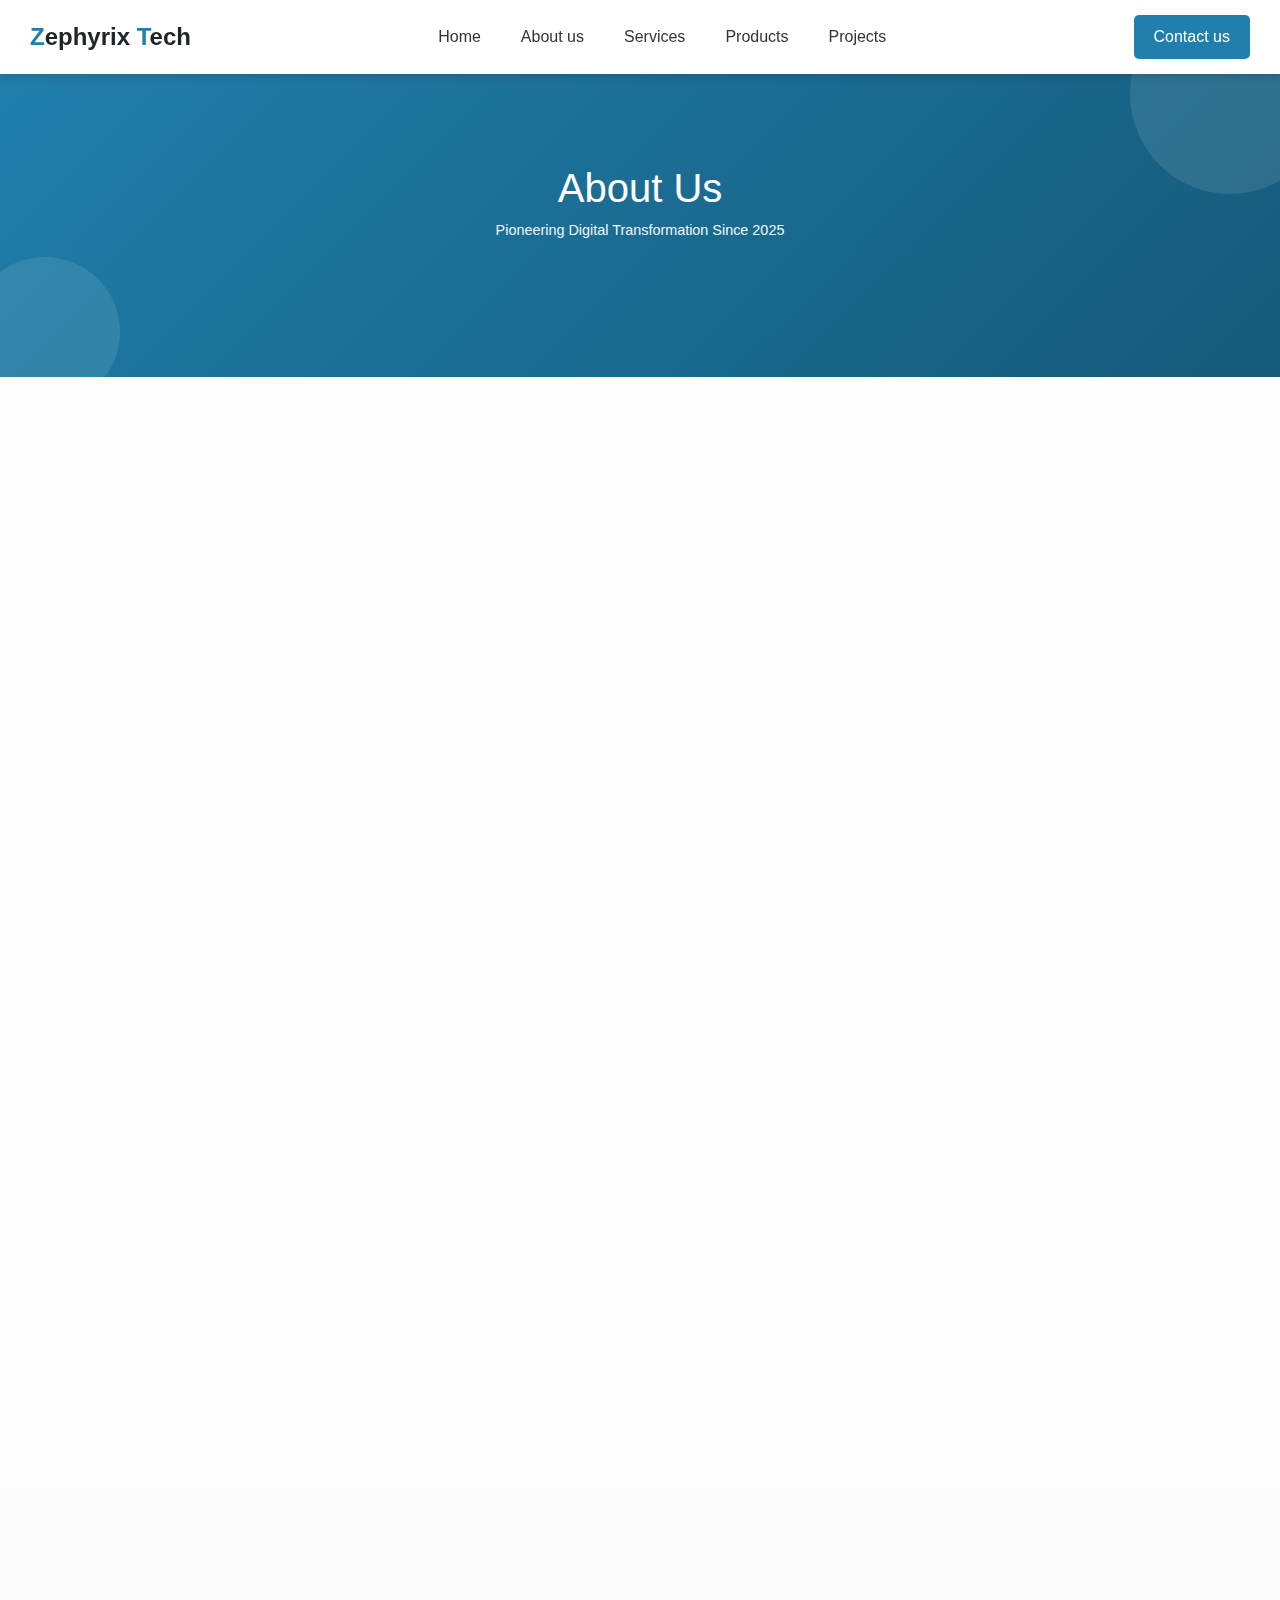
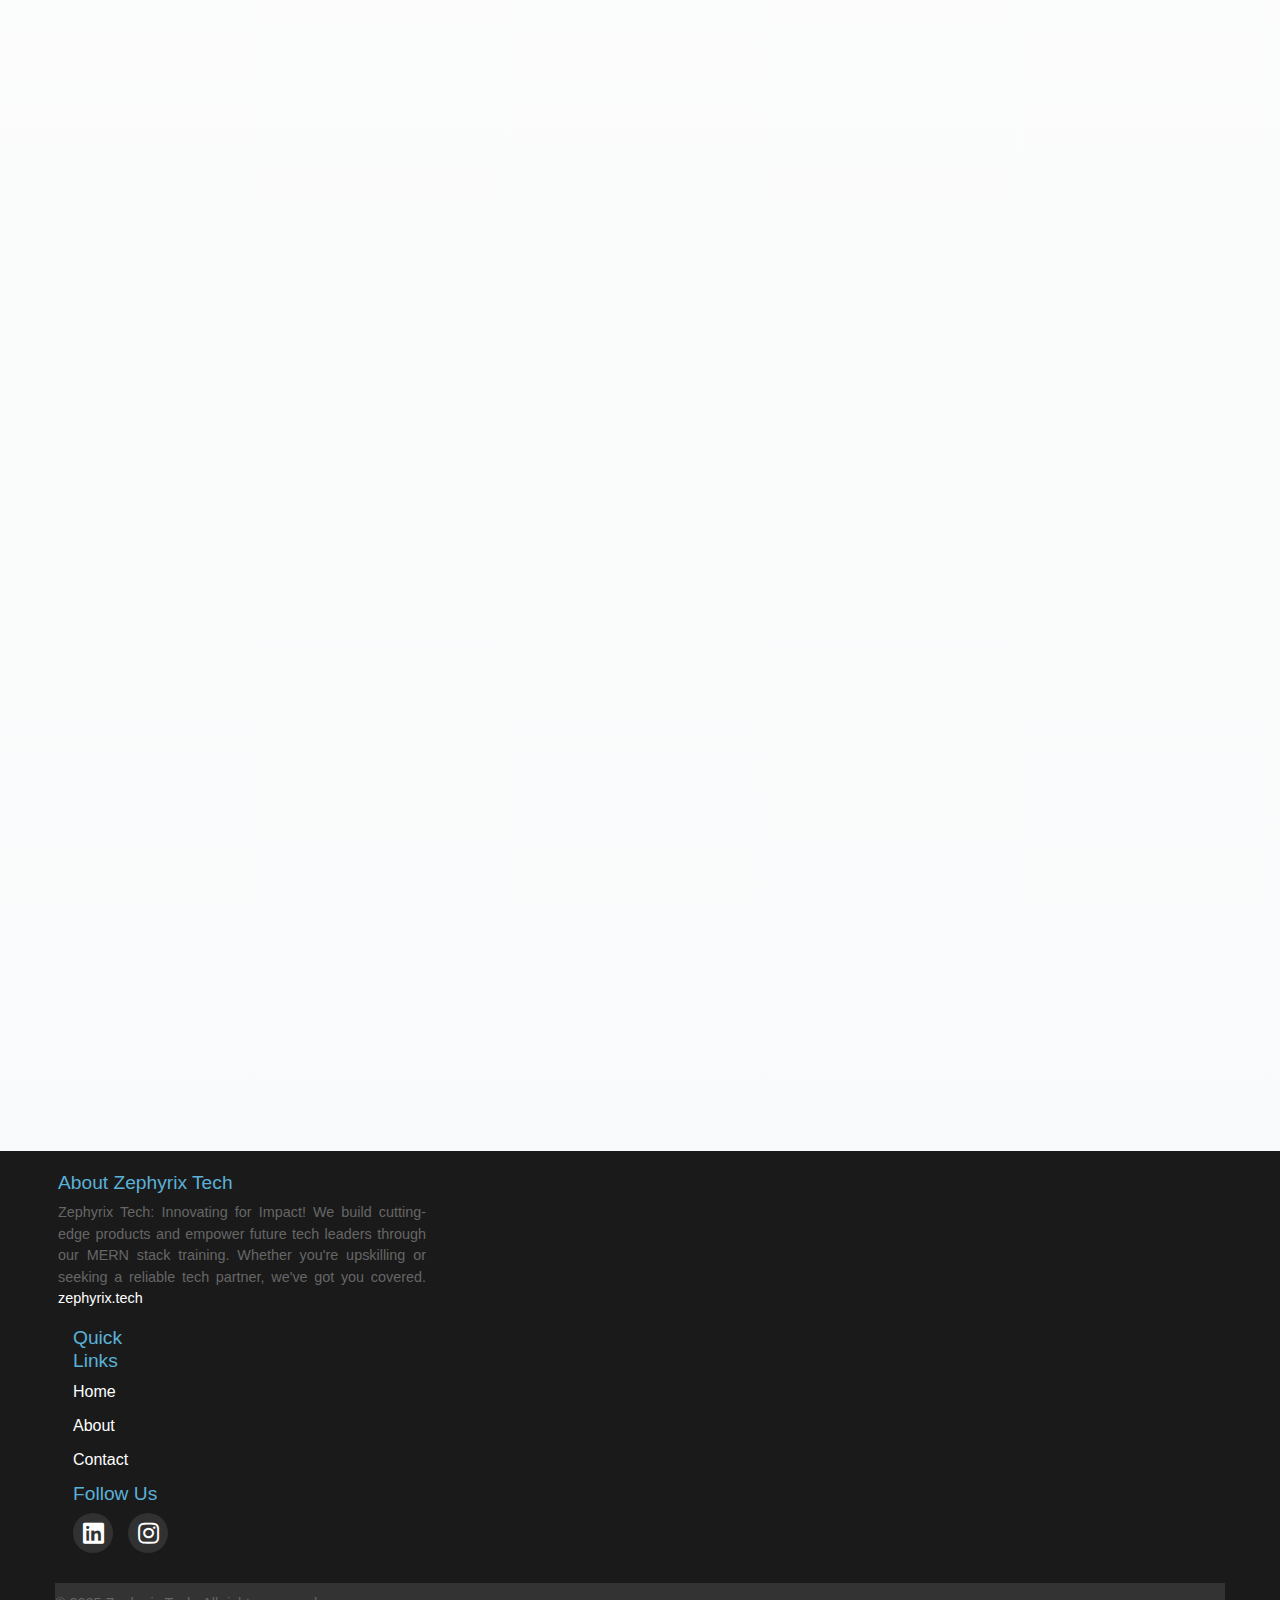
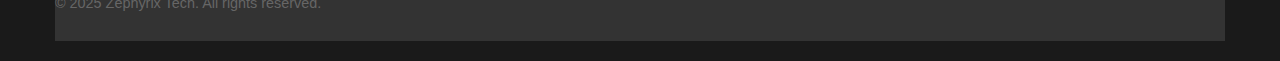
<file: about.html>
<!DOCTYPE html>
<html lang="en">
<head>
    <meta charset="UTF-8">
    <meta name="viewport" content="width=device-width, initial-scale=1.0">
    <link rel="stylesheet" href="styles/about.css">
    <link rel="stylesheet" href="styles/banner.css">
    <link rel="stylesheet" href="styles/style.css">
    <link href="https://cdnjs.cloudflare.com/ajax/libs/bootstrap/5.3.2/css/bootstrap.min.css" rel="stylesheet">
    <link href="https://cdnjs.cloudflare.com/ajax/libs/font-awesome/5.15.4/css/all.min.css" rel="stylesheet">
    <title>About Us - Enterprise Solutions</title>

</head>
<body>
    <div class="animated-background">
        <div class="floating-circle"></div>
        <div class="floating-circle"></div>
        <div class="floating-circle"></div>
        <div class="floating-circle"></div>
        <div class="floating-circle"></div>
    </div>
    <div class="particles-container"></div>
    <header>
        <div class="logo"><span>Z</span>ephyrix <span>T</span>ech</div>
        <div class="menu-toggle" onclick="toggleMenu()">
            <div></div>
            <div></div>
            <div></div>
        </div>
        <nav>
            <ul class="nav-links">
                <li><a href="/index.html">Home</a></li>
                <li><a href="/about.html">About us</a></li>
                <li><a href="/services.html">Services</a></li>
                <li><a href="/products.html">Products</a></li>
                <li><a href="/projects.html">Projects</a></li>
            </ul>
        </nav>
        <nav class="mobile-nav">
            <a href="index.html" class="nav-item " data-page="index">
                <svg xmlns="http://www.w3.org/2000/svg" viewBox="0 0 24 24" width="24" height="24" fill="#207FAC">
                    <path
                        d="M12 2L2 12h3v8h6v-6h2v6h6v-8h3L12 2zm0 2.83L19.17 12h-1.67v8h-3v-6H9.5v6h-3v-8H4.83L12 4.83z" />
                </svg>
                <span>Home</span>
            </a>
            <a href="about.html" class="nav-item" data-page="about">
                <svg xmlns="http://www.w3.org/2000/svg" viewBox="0 0 24 24" width="24" height="24" fill="#207FAC">
                    <path
                        d="M12 2C6.48 2 2 6.48 2 12s4.48 10 10 10 10-4.48 10-10S17.52 2 12 2zm0 18c-4.41 0-8-3.59-8-8s3.59-8 8-8 8 3.59 8 8-3.59 8-8 8zm1-13h-2v2h2V7zm0 4h-2v6h2v-6z" />
                </svg>
                <span>About</span>
            </a>
            <a href="contact.html" class="nav-item " data-page="contact">
                <svg xmlns="http://www.w3.org/2000/svg" viewBox="0 0 24 24" width="24" height="24" fill="#207FAC">
                    <path
                        d="M20 4H4c-1.1 0-2 .9-2 2v12c0 1.1.9 2 2 2h16c1.1 0 2-.9 2-2V6c0-1.1-.9-2-2-2zm0 14H4V8l8 5 8-5v10zm-8-7L4 6h16l-8 5z" />
                </svg>
                <span>Contact</span>
            </a>
            <!-- Menu Icon to Trigger Full-Screen Overlay -->
            <div class="nav-item menu-trigger" onclick="toggleOverlayMenu(event)">
                <svg xmlns="http://www.w3.org/2000/svg" viewBox="0 0 24 24" width="24" height="24" fill="#207FAC">
                    <path d="M3 4h18v2H3zm0 7h18v2H3zm0 7h18v2H3z" />
                </svg>
                <span>Menu</span>
            </div>
            
        </nav>
        <!-- Full-Screen Overlay Menu -->
        <div class="overlay-menu">
            <div class="overlay-menu-content">
                <div class="overlay-menu-close" onclick="toggleOverlayMenu(event)">
                    <svg xmlns="http://www.w3.org/2000/svg" viewBox="0 0 24 24" width="24" height="24" fill="#207FAC">
                        <path
                            d="M19 6.41L17.59 5 12 10.59 6.41 5 5 6.41 10.59 12 5 17.59 6.41 19 12 13.41 17.59 19 19 17.59 13.41 12z" />
                    </svg>
                </div>
                <ul class="overlay-menu-links">
                    <li><a href="index.html" class="overlay-menu-item">Home</a></li>
                    <li><a href="about.html" class="overlay-menu-item">About</a></li>
                    <li><a href="services.html" class="overlay-menu-item">Services</a></li>
                    <li><a href="products.html" class="overlay-menu-item">Products</a></li>
                    <li><a href="projects.html" class="overlay-menu-item">Projects</a></li>
                    <li><a href="contact.html" class="overlay-menu-item">Contact</a></li>
                    <!-- Add more items here in the future -->
                </ul>
            </div>
        </div>
        <a href="/contact.html"><button class="contact-btn">Contact us</button></a>
    </header>
    <main>
        <div class="banner">
            <div class="circle-decoration circle-1"></div>
            <div class="circle-decoration circle-2"></div>
            <h1>About Us</h1>
            <p class="banner-subtitle">Pioneering Digital Transformation Since 2025</p>
        </div>
    
        <div class="container">
            <section class="section mission-section">
                <div>
                    <h2>Our Mission</h2>
                    <p>We are dedicated to transforming businesses through innovative software solutions. Our mission is to empower organizations with cutting-edge technology that drives growth, efficiency, and success in the digital age.</p>
                    <p>With over a decade of experience, we've helped hundreds of businesses across multiple industries modernize their operations and achieve their digital transformation goals.</p>
                </div>
                <div>
                    <img src="/assets/mission.avif" alt="Mission illustration">
                </div>
            </section>
    
            <section class="section">
                <h2>Our Impact</h2>
                <div class="stats-grid">
                    <div class="stat-card">
                        <div class="stat-number">500+</div>
                        <p>Clients Worldwide</p>
                    </div>
                    <div class="stat-card">
                        <div class="stat-number">15+</div>
                        <p>Years Experience</p>
                    </div>
                    <div class="stat-card">
                        <div class="stat-number">98%</div>
                        <p>Client Satisfaction</p>
                    </div>
                    <div class="stat-card">
                        <div class="stat-number">24/7</div>
                        <p>Support Available</p>
                    </div>
                </div>
            </section>
    
            <section class="section">
                <h2>Our Values</h2>
                <div class="values-grid">
                    <div class="value-card">
                        <div class="value-icon">
                            <img src="/assets/innovation.svg" alt="Innovation icon">
                        </div>
                        <h3>Innovation</h3>
                        <p>Constantly pushing boundaries to create cutting-edge solutions</p>
                    </div>
                    <div class="value-card">
                        <div class="value-icon">
                            <img src="/assets/excellence.svg" alt="Excellence icon">
                        </div>
                        <h3>Excellence</h3>
                        <p>Committed to delivering the highest quality in everything we do</p>
                    </div>
                    <div class="value-card">
                        <div class="value-icon">
                            <img src="/assets/integrity.svg" alt="Integrity icon">
                        </div>
                        <h3>Integrity</h3>
                        <p>Building trust through transparency and ethical practices</p>
                    </div>
                </div>
            </section>
    
            <section class="section">
                <h2>Leadership Team</h2>
                <div class="team-grid">
                    <div class="team-member">
                        <div class="member-card">
                            <img src="/assets/fasil.jpeg" alt="Team member" class="member-img">
                            <div class="member-details">
                                <h3>Fasil M</h3>
                                <p>MD - Co-Founder</p>
                                <div class="social-icons">
                                    <a href="https://www.linkedin.com/in/fasil-m/" class="social-icon">
                                        <svg xmlns="http://www.w3.org/2000/svg" viewBox="0 0 24 24" width="20" height="20" fill="currentColor">
                                            <path d="M19 3a2 2 0 0 1 2 2v14a2 2 0 0 1-2 2H5a2 2 0 0 1-2-2V5a2 2 0 0 1 2-2h14m-.5 15.5v-5.3a3.26 3.26 0 0 0-3.26-3.26c-.85 0-1.84.52-2.32 1.3v-1.11h-2.79v8.37h2.79v-4.93c0-.77.62-1.4 1.39-1.4a1.4 1.4 0 0 1 1.4 1.4v4.93h2.79M6.88 8.56a1.68 1.68 0 0 0 1.68-1.68c0-.93-.75-1.69-1.68-1.69a1.69 1.69 0 0 0-1.69 1.69c0 .93.76 1.68 1.69 1.68m1.39 9.94v-8.37H5.5v8.37h2.77z"/>
                                        </svg>
                                    </a>
                                    <a href="#" class="social-icon">
                                        <svg xmlns="http://www.w3.org/2000/svg" viewBox="0 0 24 24" width="20" height="20" fill="currentColor" onclick="window.location.href='mailto:fasilm5171@gmail.com'">
                                            <path d="M20 4H4c-1.1 0-2 .9-2 2v12c0 1.1.9 2 2 2h16c1.1 0 2-.9 2-2V6c0-1.1-.9-2-2-2zm0 14H4V8l8 5 8-5v10zm-8-7L4 6h16l-8 5z"/>
                                        </svg>
                                    </a>
                                </div>
                            </div>
                        </div>
                    </div>
                    <div class="team-member">
                        <div class="member-card">
                            <img src="/assets/henna.jpg" alt="Team member" class="member-img">
                            <div class="member-details">
                                <h3>Henna Maria</h3>
                                <p>CTO - Co-Founder</p>
                                <div class="social-icons">
                                    <a href="#" class="social-icon">
                                        <svg xmlns="http://www.w3.org/2000/svg" viewBox="0 0 24 24" width="20" height="20" fill="currentColor">
                                            <path d="M19 3a2 2 0 0 1 2 2v14a2 2 0 0 1-2 2H5a2 2 0 0 1-2-2V5a2 2 0 0 1 2-2h14m-.5 15.5v-5.3a3.26 3.26 0 0 0-3.26-3.26c-.85 0-1.84.52-2.32 1.3v-1.11h-2.79v8.37h2.79v-4.93c0-.77.62-1.4 1.39-1.4a1.4 1.4 0 0 1 1.4 1.4v4.93h2.79M6.88 8.56a1.68 1.68 0 0 0 1.68-1.68c0-.93-.75-1.69-1.68-1.69a1.69 1.69 0 0 0-1.69 1.69c0 .93.76 1.68 1.69 1.68m1.39 9.94v-8.37H5.5v8.37h2.77z"/>
                                        </svg>
                                    </a>
                                    <a href="#" class="social-icon">
                                        <svg xmlns="http://www.w3.org/2000/svg" viewBox="0 0 24 24" width="20" height="20" fill="currentColor">
                                            <path d="M20 4H4c-1.1 0-2 .9-2 2v12c0 1.1.9 2 2 2h16c1.1 0 2-.9 2-2V6c0-1.1-.9-2-2-2zm0 14H4V8l8 5 8-5v10zm-8-7L4 6h16l-8 5z"/>
                                        </svg>
                                    </a>
                                </div>
                            </div>
                        </div>
                    </div>
                    <div class="team-member">
                        <div class="member-card">
                            <img src="/assets/vijay.jpg" alt="Team member" class="member-img">
                            <div class="member-details">
                                <h3>Vijay Krishna</h3>
                                <p>CMO </p>
                                <div class="social-icons">
                                    <a href="#" class="social-icon">
                                        <svg xmlns="http://www.w3.org/2000/svg" viewBox="0 0 24 24" width="20" height="20" fill="currentColor">
                                            <path d="M19 3a2 2 0 0 1 2 2v14a2 2 0 0 1-2 2H5a2 2 0 0 1-2-2V5a2 2 0 0 1 2-2h14m-.5 15.5v-5.3a3.26 3.26 0 0 0-3.26-3.26c-.85 0-1.84.52-2.32 1.3v-1.11h-2.79v8.37h2.79v-4.93c0-.77.62-1.4 1.39-1.4a1.4 1.4 0 0 1 1.4 1.4v4.93h2.79M6.88 8.56a1.68 1.68 0 0 0 1.68-1.68c0-.93-.75-1.69-1.68-1.69a1.69 1.69 0 0 0-1.69 1.69c0 .93.76 1.68 1.69 1.68m1.39 9.94v-8.37H5.5v8.37h2.77z"/>
                                        </svg>
                                    </a>
                                    <a href="#" class="social-icon">
                                        <svg xmlns="http://www.w3.org/2000/svg" viewBox="0 0 24 24" width="20" height="20" fill="currentColor">
                                            <path d="M20 4H4c-1.1 0-2 .9-2 2v12c0 1.1.9 2 2 2h16c1.1 0 2-.9 2-2V6c0-1.1-.9-2-2-2zm0 14H4V8l8 5 8-5v10zm-8-7L4 6h16l-8 5z"/>
                                        </svg>
                                    </a>
                                </div>
                            </div>
                        </div>
                    </div>
                    <div class="team-member">
                        <div class="member-card">
                            <img src="/assets/akash.jpeg" alt="Team member" class="member-img">
                            <div class="member-details">
                                <h3>Akash A</h3>
                                <p>Digital Marketing Specialist</p>
                                <div class="social-icons">
                                    <a href="#" class="social-icon">
                                        <svg xmlns="http://www.w3.org/2000/svg" viewBox="0 0 24 24" width="20" height="20" fill="currentColor">
                                            <path d="M19 3a2 2 0 0 1 2 2v14a2 2 0 0 1-2 2H5a2 2 0 0 1-2-2V5a2 2 0 0 1 2-2h14m-.5 15.5v-5.3a3.26 3.26 0 0 0-3.26-3.26c-.85 0-1.84.52-2.32 1.3v-1.11h-2.79v8.37h2.79v-4.93c0-.77.62-1.4 1.39-1.4a1.4 1.4 0 0 1 1.4 1.4v4.93h2.79M6.88 8.56a1.68 1.68 0 0 0 1.68-1.68c0-.93-.75-1.69-1.68-1.69a1.69 1.69 0 0 0-1.69 1.69c0 .93.76 1.68 1.69 1.68m1.39 9.94v-8.37H5.5v8.37h2.77z"/>
                                        </svg>
                                    </a>
                                    <a href="#" class="social-icon">
                                        <svg xmlns="http://www.w3.org/2000/svg" viewBox="0 0 24 24" width="20" height="20" fill="currentColor" onclick="window.location.href='mailto:akashashokan812@gmail.com'">
                                            <path d="M20 4H4c-1.1 0-2 .9-2 2v12c0 1.1.9 2 2 2h16c1.1 0 2-.9 2-2V6c0-1.1-.9-2-2-2zm0 14H4V8l8 5 8-5v10zm-8-7L4 6h16l-8 5z"/>
                                        </svg>
                                    </a>
                                </div>
                            </div>
                        </div>
                    </div>
                    <div class="team-member">
                        <div class="member-card">
                            <img src="/assets/pranav.jpg" alt="Team member" class="member-img">
                            <div class="member-details">
                                <h3>Pranav Kumar</h3>
                                <p>UI/UX Designer</p>
                                <div class="social-icons">
                                    <a href="#" class="social-icon">
                                        <svg xmlns="http://www.w3.org/2000/svg" viewBox="0 0 24 24" width="20" height="20" fill="currentColor">
                                            <path d="M19 3a2 2 0 0 1 2 2v14a2 2 0 0 1-2 2H5a2 2 0 0 1-2-2V5a2 2 0 0 1 2-2h14m-.5 15.5v-5.3a3.26 3.26 0 0 0-3.26-3.26c-.85 0-1.84.52-2.32 1.3v-1.11h-2.79v8.37h2.79v-4.93c0-.77.62-1.4 1.39-1.4a1.4 1.4 0 0 1 1.4 1.4v4.93h2.79M6.88 8.56a1.68 1.68 0 0 0 1.68-1.68c0-.93-.75-1.69-1.68-1.69a1.69 1.69 0 0 0-1.69 1.69c0 .93.76 1.68 1.69 1.68m1.39 9.94v-8.37H5.5v8.37h2.77z"/>
                                        </svg>
                                    </a>
                                    <a href="#" class="social-icon">
                                        <svg xmlns="http://www.w3.org/2000/svg" viewBox="0 0 24 24" width="20" height="20" fill="currentColor">
                                            <path d="M20 4H4c-1.1 0-2 .9-2 2v12c0 1.1.9 2 2 2h16c1.1 0 2-.9 2-2V6c0-1.1-.9-2-2-2zm0 14H4V8l8 5 8-5v10zm-8-7L4 6h16l-8 5z"/>
                                        </svg>
                                    </a>
                                </div>
                            </div>
                        </div>
                    </div>
                    <!-- Add more team members as needed -->
                </div>
            </section>
        </div>
        <footer class="footer">
            <div class="footer-wave"></div> <!-- Decorative wave effect -->
            <div class="container">
                <div class="row">
                    <div class="col-md-4">
                        <h4>About Zephyrix Tech</h4>
                        <p>Zephyrix Tech: Innovating for Impact! We build cutting-edge products and empower future tech leaders through our MERN stack training. Whether you're upskilling or seeking a reliable tech partner, we've got you covered. <a href="https://zephyrix.tech" target="_blank">zephyrix.tech</a></p>
                        <!-- <div class="newsletter">
                            <h5>Stay Updated</h5>
                            <form>
                                <input type="email" placeholder="Enter your email" required>
                                <button type="submit" class="subscribe-btn">Subscribe</button>
                            </form>
                        </div>
                    </div> -->
                    <div class="col-md-4">
                        <h4>Quick Links</h4>
                        <ul>
                            <li><a href="#">Home</a></li>
                            <li><a href="#">About</a></li>
                            <li><a href="#">Contact</a></li>
                        </ul>
                    </div>
                    <div class="col-md-4">
                        <h4>Follow Us</h4>
                        <ul class="social-links">
                            <li><a href="https://www.linkedin.com/company/zephyrix-tech/" target="_blank" class="social-icon"><i class="fab fa-linkedin"></i></a></li>
                            <li><a href="https://www.instagram.com/zephyrixtech/" target="_blank" class="social-icon"><i class="fab fa-instagram"></i></a></li>
                        </ul>
                    </div>
                </div>
            </div>
            <div class="copyright">
                <p>© 2025 Zephyrix Tech. All rights reserved.</p>
            </div>
        </footer>
    </main>

    <script src="https://cdnjs.cloudflare.com/ajax/libs/bootstrap/5.3.2/js/bootstrap.bundle.min.js"></script>
    <script>
        // Function to toggle the overlay menu
        function toggleOverlayMenu(event) {
            event.stopPropagation(); // Prevent event bubbling
            const overlayMenu = document.querySelector('.overlay-menu');
            const body = document.body;

            if (overlayMenu.classList.contains('active')) {
                overlayMenu.classList.remove('active');
                body.classList.remove('overlay-active');
            } else {
                overlayMenu.classList.add('active');
                body.classList.add('overlay-active');
            }
        }

        // Close overlay menu when clicking a link
        document.querySelectorAll('.overlay-menu-item').forEach(link => {
            link.addEventListener('click', () => {
                const overlayMenu = document.querySelector('.overlay-menu');
                const body = document.body;
                overlayMenu.classList.remove('active');
                body.classList.remove('overlay-active');
            });
        });

        // Close overlay menu when clicking outside the menu content
        document.addEventListener('click', function (event) {
            const overlayMenu = document.querySelector('.overlay-menu');
            const overlayContent = document.querySelector('.overlay-menu-content');
            const menuTrigger = document.querySelector('.menu-trigger');

            if (overlayMenu.classList.contains('active')) {
                if (!overlayContent.contains(event.target) && !menuTrigger.contains(event.target)) {
                    overlayMenu.classList.remove('active');
                    document.body.classList.remove('overlay-active');
                }
            }
        });

        // Existing toggleMenu function for desktop (if needed)
        function toggleMenu() {
            const mobileNav = document.querySelector('.mobile-nav');
            mobileNav.style.display = mobileNav.style.display === 'flex' ? 'none' : 'flex';
        }
    </script>
</body>
</html>
</file>
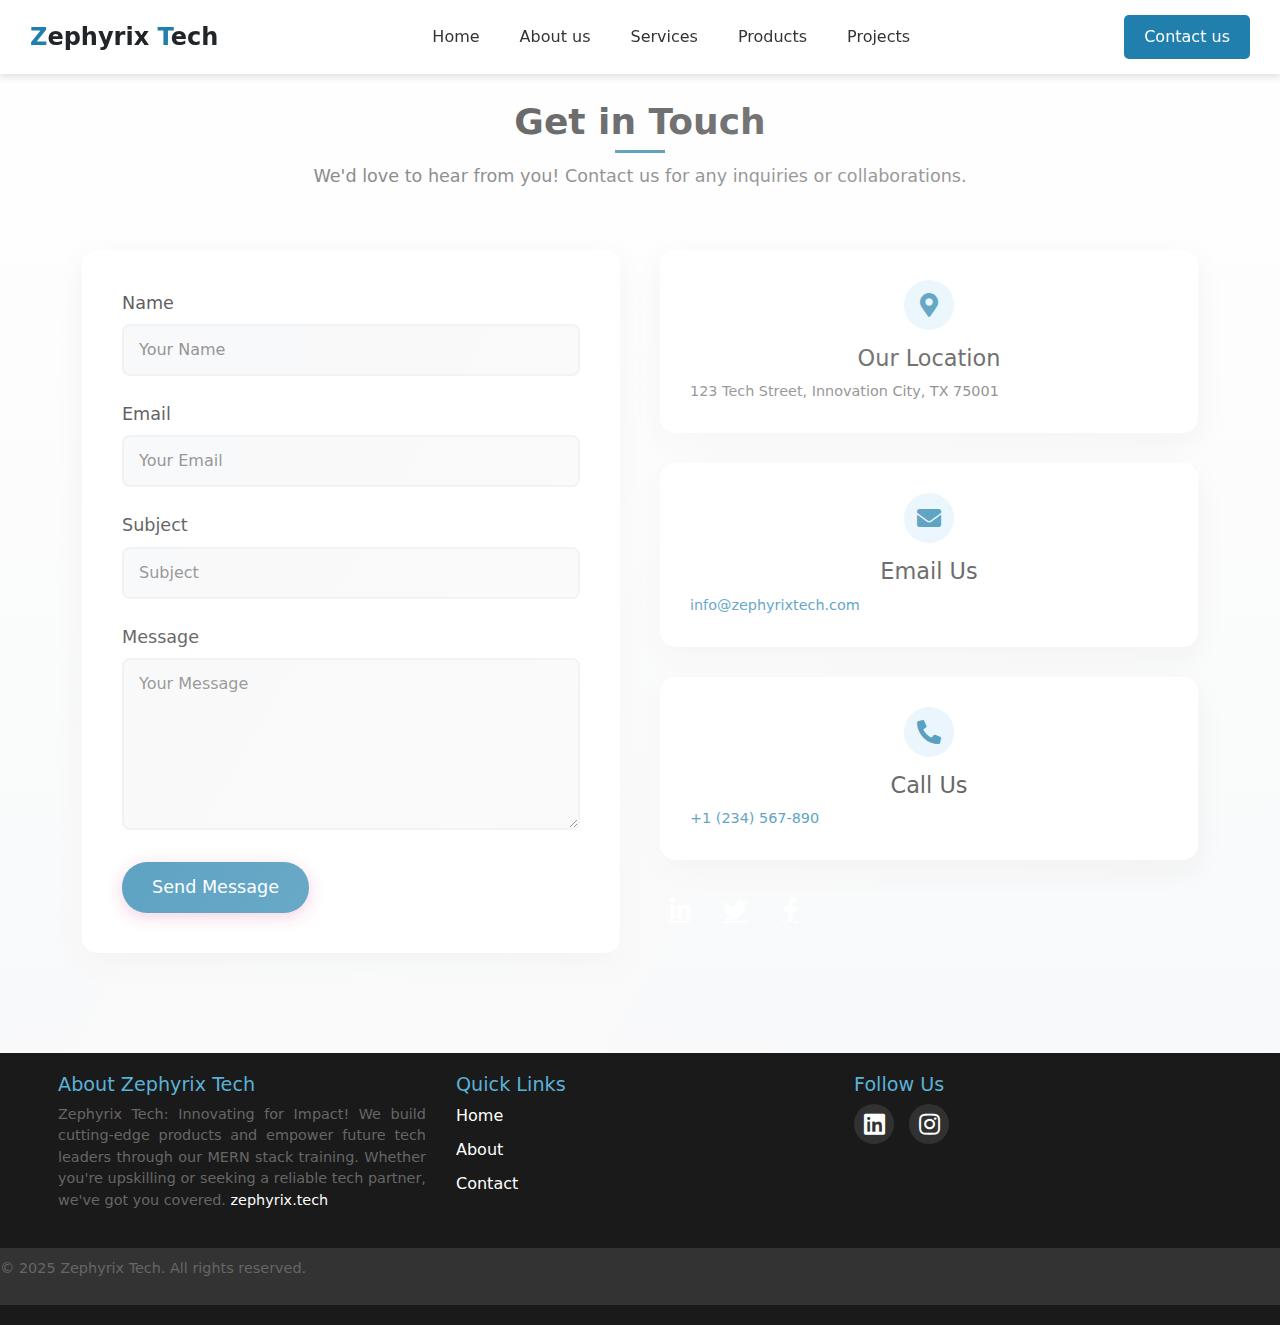
<file: contact.html>
<!DOCTYPE html>
<html lang="en">

<head>
    <meta charset="UTF-8">
    <meta name="viewport" content="width=device-width, initial-scale=1.0">
    <title>Contact Us - Zephyrix Tech</title>
    <link rel="icon" type="image/x-icon" href="/assets/logo.jpeg">
    <link rel="stylesheet" href="/styles/contact.css">
    <link rel="stylesheet" href="/styles/style.css">
    <link href="https://cdnjs.cloudflare.com/ajax/libs/bootstrap/5.3.2/css/bootstrap.min.css" rel="stylesheet">
    <link href="https://cdnjs.cloudflare.com/ajax/libs/font-awesome/5.15.4/css/all.min.css" rel="stylesheet">
</head>

<body>
    <!-- Animated Background Elements -->
    <div class="animated-background">
        <div class="floating-circle"></div>
        <div class="floating-circle"></div>
        <div class="floating-circle"></div>
        <div class="floating-circle"></div>
        <div class="floating-circle"></div>
    </div>
    <div class="particles-container"></div>

    <!-- Header (Same as Homepage) -->
    <header>
        <div class="logo"><span>Z</span>ephyrix <span>T</span>ech</div>
        <div class="menu-toggle" onclick="toggleMenu()">
            <div></div>
            <div></div>
            <div></div>
        </div>
        <nav>
            <ul class="nav-links">
                <li><a href="/index.html">Home</a></li>
                <li><a href="/about.html">About us</a></li>
                <li><a href="/services.html">Services</a></li>
                <li><a href="/products.html">Products</a></li>
                <li><a href="/projects.html">Projects</a></li>
            </ul>
        </nav>
        <nav class="mobile-nav">
            <a href="index.html" class="nav-item " data-page="index">
                <svg xmlns="http://www.w3.org/2000/svg" viewBox="0 0 24 24" width="24" height="24" fill="#207FAC">
                    <path
                        d="M12 2L2 12h3v8h6v-6h2v6h6v-8h3L12 2zm0 2.83L19.17 12h-1.67v8h-3v-6H9.5v6h-3v-8H4.83L12 4.83z" />
                </svg>
                <span>Home</span>
            </a>
            <a href="about.html" class="nav-item" data-page="about">
                <svg xmlns="http://www.w3.org/2000/svg" viewBox="0 0 24 24" width="24" height="24" fill="#207FAC">
                    <path
                        d="M12 2C6.48 2 2 6.48 2 12s4.48 10 10 10 10-4.48 10-10S17.52 2 12 2zm0 18c-4.41 0-8-3.59-8-8s3.59-8 8-8 8 3.59 8 8-3.59 8-8 8zm1-13h-2v2h2V7zm0 4h-2v6h2v-6z" />
                </svg>
                <span>About</span>
            </a>
            <a href="contact.html" class="nav-item " data-page="contact">
                <svg xmlns="http://www.w3.org/2000/svg" viewBox="0 0 24 24" width="24" height="24" fill="#207FAC">
                    <path
                        d="M20 4H4c-1.1 0-2 .9-2 2v12c0 1.1.9 2 2 2h16c1.1 0 2-.9 2-2V6c0-1.1-.9-2-2-2zm0 14H4V8l8 5 8-5v10zm-8-7L4 6h16l-8 5z" />
                </svg>
                <span>Contact</span>
            </a>
            <!-- Menu Icon to Trigger Full-Screen Overlay -->
            <div class="nav-item menu-trigger" onclick="toggleOverlayMenu(event)">
                <svg xmlns="http://www.w3.org/2000/svg" viewBox="0 0 24 24" width="24" height="24" fill="#207FAC">
                    <path d="M3 4h18v2H3zm0 7h18v2H3zm0 7h18v2H3z" />
                </svg>
                <span>Menu</span>
            </div>
            
        </nav>
        <!-- Full-Screen Overlay Menu -->
        <div class="overlay-menu">
            <div class="overlay-menu-content">
                <div class="overlay-menu-close" onclick="toggleOverlayMenu(event)">
                    <svg xmlns="http://www.w3.org/2000/svg" viewBox="0 0 24 24" width="24" height="24" fill="#207FAC">
                        <path
                            d="M19 6.41L17.59 5 12 10.59 6.41 5 5 6.41 10.59 12 5 17.59 6.41 19 12 13.41 17.59 19 19 17.59 13.41 12z" />
                    </svg>
                </div>
                <ul class="overlay-menu-links">
                    <li><a href="index.html" class="overlay-menu-item">Home</a></li>
                    <li><a href="about.html" class="overlay-menu-item">About</a></li>
                    <li><a href="services.html" class="overlay-menu-item">Services</a></li>
                    <li><a href="products.html" class="overlay-menu-item">Products</a></li>
                    <li><a href="projects.html" class="overlay-menu-item">Projects</a></li>
                    <li><a href="contact.html" class="overlay-menu-item">Contact</a></li>
                    <!-- Add more items here in the future -->
                </ul>
            </div>
        </div>
        <a href="/contact.html"><button class="contact-btn">Contact us</button></a>
    </header>

    <!-- Contact Section -->
    <section class="contact-section">
        <div class="container">
            <div class="contact-header text-center">
                <h2 class="section-title">Get in Touch</h2>
                <p class="section-subtitle">We'd love to hear from you! Contact us for any inquiries or collaborations.
                </p>
            </div>

            <div class="contact-grid">
                <!-- Contact Form -->
                <div class="contact-form">
                    <form id="contactForm" action="#" method="POST">
                        <div class="form-group">
                            <label for="name">Name</label>
                            <input type="text" id="name" name="name" placeholder="Your Name" required>
                        </div>
                        <div class="form-group">
                            <label for="email">Email</label>
                            <input type="email" id="email" name="email" placeholder="Your Email" required>
                        </div>
                        <div class="form-group">
                            <label for="subject">Subject</label>
                            <input type="text" id="subject" name="subject" placeholder="Subject" required>
                        </div>
                        <div class="form-group">
                            <label for="message">Message</label>
                            <textarea id="message" name="message" placeholder="Your Message" rows="6"
                                required></textarea>
                        </div>
                        <button type="submit" class="submit-btn">Send Message</button>
                    </form>
                </div>

                <!-- Contact Info -->
                <div class="contact-info">
                    <div class="info-card">
                        <div class="info-icon">
                            <i class="fas fa-map-marker-alt"></i>
                        </div>
                        <h3>Our Location</h3>
                        <p>123 Tech Street, Innovation City, TX 75001</p>
                    </div>
                    <div class="info-card">
                        <div class="info-icon">
                            <i class="fas fa-envelope"></i>
                        </div>
                        <h3>Email Us</h3>
                        <p><a href="mailto:info@zephyrixtech.com">info@zephyrixtech.com</a></p>
                    </div>
                    <div class="info-card">
                        <div class="info-icon">
                            <i class="fas fa-phone-alt"></i>
                        </div>
                        <h3>Call Us</h3>
                        <p><a href="tel:+1234567890">+1 (234) 567-890</a></p>
                    </div>
                    <div class="social-links">
                        <a href="#" class="social-icon"><i class="fab fa-linkedin-in"></i></a>
                        <a href="#" class="social-icon"><i class="fab fa-twitter"></i></a>
                        <a href="#" class="social-icon"><i class="fab fa-facebook-f"></i></a>
                    </div>
                </div>
            </div>
        </div>
    </section>

    <footer class="footer">
        <div class="footer-wave"></div> <!-- Decorative wave effect -->
        <div class="container">
            <div class="row">
                <div class="col-md-4">
                    <h4>About Zephyrix Tech</h4>
                    <p>Zephyrix Tech: Innovating for Impact! We build cutting-edge products and empower future tech leaders through our MERN stack training. Whether you're upskilling or seeking a reliable tech partner, we've got you covered. <a href="https://zephyrix.tech" target="_blank">zephyrix.tech</a></p>
                    <!-- <div class="newsletter">
                        <h5>Stay Updated</h5>
                        <form>
                            <input type="email" placeholder="Enter your email" required>
                            <button type="submit" class="subscribe-btn">Subscribe</button>
                        </form>
                    </div> -->
                </div>
                <div class="col-md-4">
                    <h4>Quick Links</h4>
                    <ul>
                        <li><a href="#">Home</a></li>
                        <li><a href="#">About</a></li>
                        <li><a href="#">Contact</a></li>
                    </ul>
                </div>
                <div class="col-md-4">
                    <h4>Follow Us</h4>
                    <ul class="social-links">
                        <li><a href="https://www.linkedin.com/company/zephyrix-tech/" target="_blank" class="social-icon"><i class="fab fa-linkedin"></i></a></li>
                        <li><a href="https://www.instagram.com/zephyrixtech/" target="_blank" class="social-icon"><i class="fab fa-instagram"></i></a></li>
                    </ul>
                </div>
            </div>
        </div>
        <div class="copyright">
            <p>© 2025 Zephyrix Tech. All rights reserved.</p>
        </div>
    </footer>

    <script src="https://cdnjs.cloudflare.com/ajax/libs/bootstrap/5.3.2/js/bootstrap.bundle.min.js"></script>
    <script>
        // Function to toggle the overlay menu
        function toggleOverlayMenu(event) {
            event.stopPropagation(); // Prevent event bubbling
            const overlayMenu = document.querySelector('.overlay-menu');
            const body = document.body;

            if (overlayMenu.classList.contains('active')) {
                overlayMenu.classList.remove('active');
                body.classList.remove('overlay-active');
            } else {
                overlayMenu.classList.add('active');
                body.classList.add('overlay-active');
            }
        }

        // Close overlay menu when clicking a link
        document.querySelectorAll('.overlay-menu-item').forEach(link => {
            link.addEventListener('click', () => {
                const overlayMenu = document.querySelector('.overlay-menu');
                const body = document.body;
                overlayMenu.classList.remove('active');
                body.classList.remove('overlay-active');
            });
        });

        // Close overlay menu when clicking outside the menu content
        document.addEventListener('click', function (event) {
            const overlayMenu = document.querySelector('.overlay-menu');
            const overlayContent = document.querySelector('.overlay-menu-content');
            const menuTrigger = document.querySelector('.menu-trigger');

            if (overlayMenu.classList.contains('active')) {
                if (!overlayContent.contains(event.target) && !menuTrigger.contains(event.target)) {
                    overlayMenu.classList.remove('active');
                    document.body.classList.remove('overlay-active');
                }
            }
        });

        // Existing toggleMenu function for desktop (if needed)
        function toggleMenu() {
            const mobileNav = document.querySelector('.mobile-nav');
            mobileNav.style.display = mobileNav.style.display === 'flex' ? 'none' : 'flex';
        }
    </script>
</body>

</html>
</file>
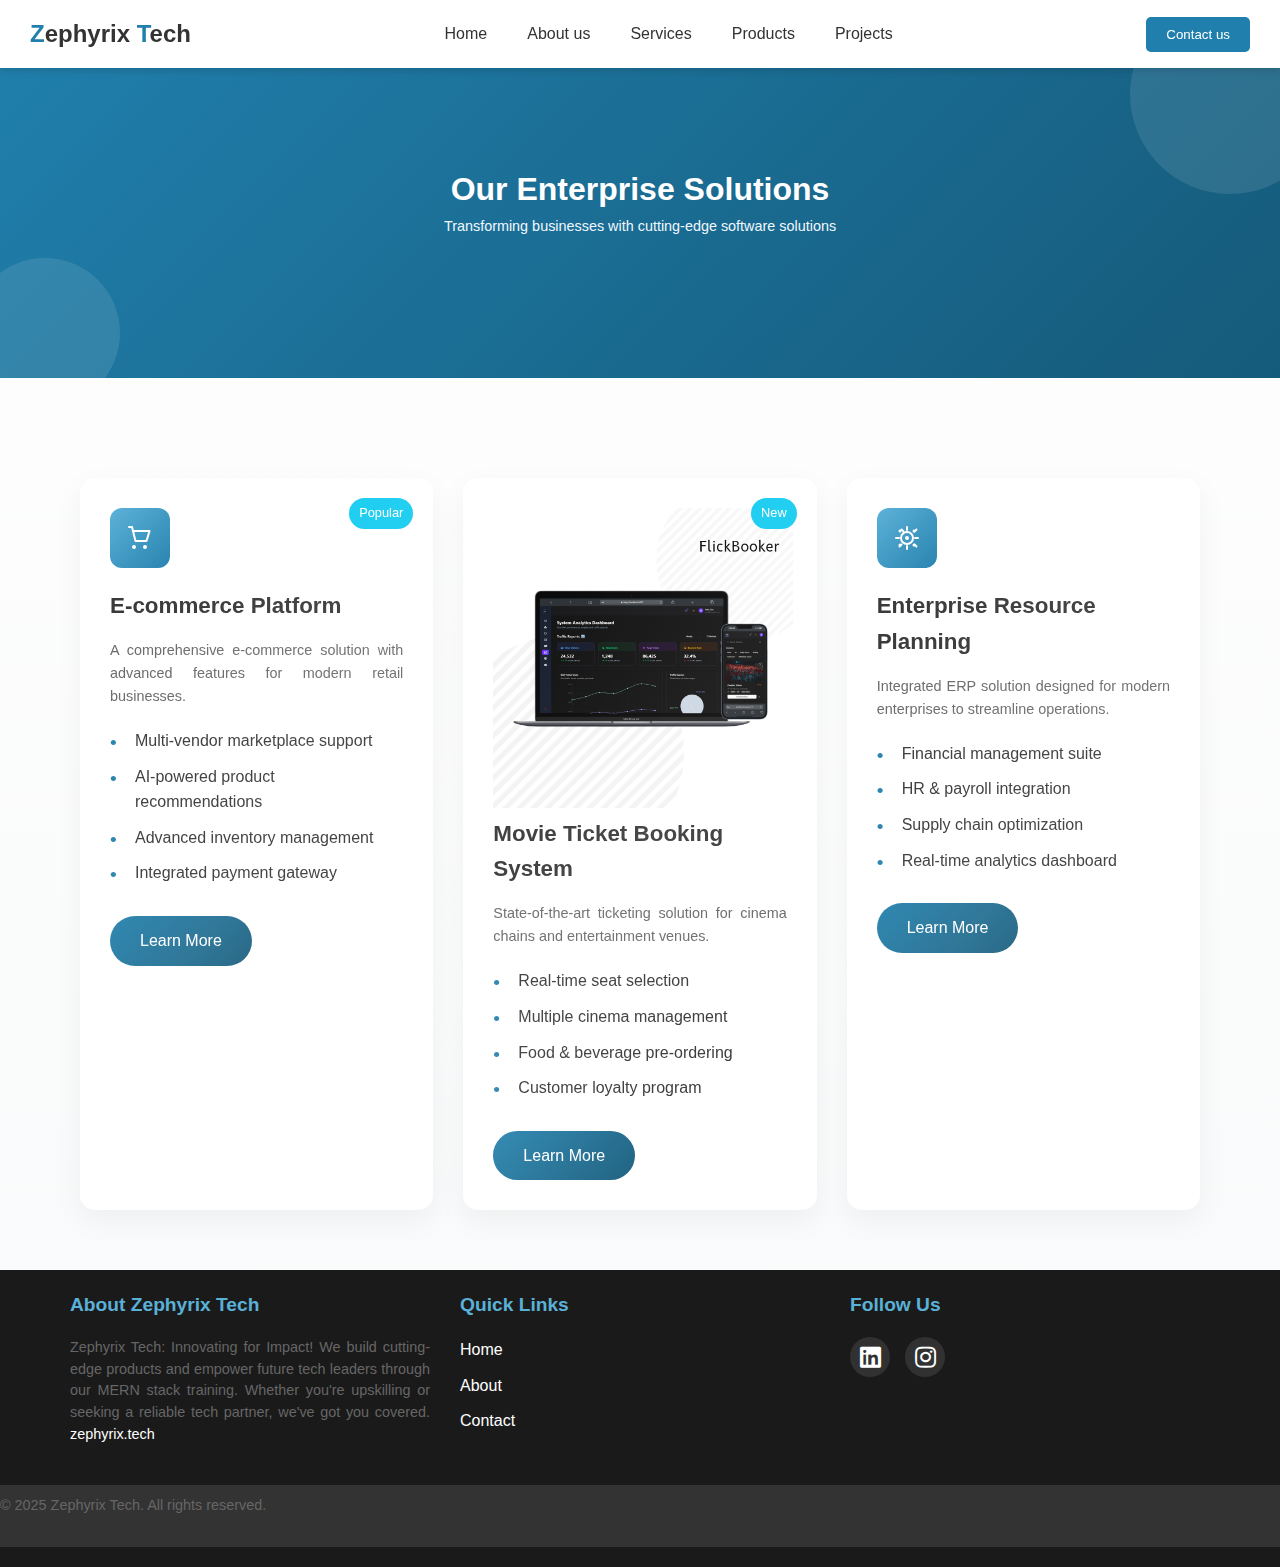
<file: products.html>
<!DOCTYPE html>
<html lang="en">
<head>
    <meta charset="UTF-8">
    <meta name="viewport" content="width=device-width, initial-scale=1.0">
    <link rel="stylesheet" href="styles/style.css">
    <link rel="stylesheet" href="styles/product.css">
    <link rel="stylesheet" href="styles/banner.css">
    
    <link href="https://cdnjs.cloudflare.com/ajax/libs/font-awesome/5.15.4/css/all.min.css" rel="stylesheet">
    <title>Document</title>
</head>
<body>
    <div class="animated-background">
        <div class="floating-circle"></div>
        <div class="floating-circle"></div>
        <div class="floating-circle"></div>
        <div class="floating-circle"></div>
        <div class="floating-circle"></div>
    </div>
    <div class="particles-container"></div>
    <header>
        <div class="logo"><span>Z</span>ephyrix <span>T</span>ech</div>
        <div class="menu-toggle" onclick="toggleMenu()">
            <div></div>
            <div></div>
            <div></div>
        </div>
        <nav>
            <ul class="nav-links">
                <li><a href="/index.html">Home</a></li>
                <li><a href="/about.html">About us</a></li>
                <li><a href="/services.html">Services</a></li>
                <li><a href="/products.html">Products</a></li>
                <li><a href="/projects.html">Projects</a></li>
            </ul>
        </nav>
        <nav class="mobile-nav">
            <a href="index.html" class="nav-item" data-page="index">
                <svg xmlns="http://www.w3.org/2000/svg" viewBox="0 0 24 24" width="24" height="24" fill="#207FAC">
                    <path
                        d="M12 2L2 12h3v8h6v-6h2v6h6v-8h3L12 2zm0 2.83L19.17 12h-1.67v8h-3v-6H9.5v6h-3v-8H4.83L12 4.83z" />
                </svg>
                <span>Home</span>
            </a>
            <a href="about.html" class="nav-item" data-page="about">
                <svg xmlns="http://www.w3.org/2000/svg" viewBox="0 0 24 24" width="24" height="24" fill="#207FAC">
                    <path
                        d="M12 2C6.48 2 2 6.48 2 12s4.48 10 10 10 10-4.48 10-10S17.52 2 12 2zm0 18c-4.41 0-8-3.59-8-8s3.59-8 8-8 8 3.59 8 8-3.59 8-8 8zm1-13h-2v2h2V7zm0 4h-2v6h2v-6z" />
                </svg>
                <span>About</span>
            </a>
            <a href="contact.html" class="nav-item " data-page="contact">
                <svg xmlns="http://www.w3.org/2000/svg" viewBox="0 0 24 24" width="24" height="24" fill="#207FAC">
                    <path
                        d="M20 4H4c-1.1 0-2 .9-2 2v12c0 1.1.9 2 2 2h16c1.1 0 2-.9 2-2V6c0-1.1-.9-2-2-2zm0 14H4V8l8 5 8-5v10zm-8-7L4 6h16l-8 5z" />
                </svg>
                <span>Contact</span>
            </a>
            <!-- Menu Icon to Trigger Full-Screen Overlay -->
            <div class="nav-item menu-trigger" onclick="toggleOverlayMenu(event)">
                <svg xmlns="http://www.w3.org/2000/svg" viewBox="0 0 24 24" width="24" height="24" fill="#207FAC">
                    <path d="M3 4h18v2H3zm0 7h18v2H3zm0 7h18v2H3z" />
                </svg>
                <span>Menu</span>
            </div>
            
        </nav>
        <!-- Full-Screen Overlay Menu -->
        <div class="overlay-menu">
            <div class="overlay-menu-content">
                <div class="overlay-menu-close" onclick="toggleOverlayMenu(event)">
                    <svg xmlns="http://www.w3.org/2000/svg" viewBox="0 0 24 24" width="24" height="24" fill="#207FAC">
                        <path
                            d="M19 6.41L17.59 5 12 10.59 6.41 5 5 6.41 10.59 12 5 17.59 6.41 19 12 13.41 17.59 19 19 17.59 13.41 12z" />
                    </svg>
                </div>
                <ul class="overlay-menu-links">
                    <li><a href="index.html" class="overlay-menu-item">Home</a></li>
                    <li><a href="about.html" class="overlay-menu-item">About</a></li>
                    <li><a href="services.html" class="overlay-menu-item">Services</a></li>
                    <li><a href="products.html" class="overlay-menu-item">Products</a></li>
                    <li><a href="projects.html" class="overlay-menu-item">Projects</a></li>
                    <li><a href="contact.html" class="overlay-menu-item">Contact</a></li>
                    <!-- Add more items here in the future -->
                </ul>
            </div>
        </div>
        <a href="/contact.html"><button class="contact-btn">Contact us</button></a>
    </header>
    <main>
        <div class="banner">
            <div class="circle-decoration circle-1"></div>
            <div class="circle-decoration circle-2"></div>
            <h1>Our Enterprise Solutions</h1>
            <p class="banner-subtitle">Transforming businesses with cutting-edge software solutions</p>
        </div>
    
        <div class="container">
            <div class="products-grid">
                <div class="product-card">
                    <span class="badge">Popular</span>
                    <div class="product-icon">
                        <img src="/assets/cart.svg" alt="E-commerce icon">
                    </div>
                    <h3>E-commerce Platform</h3>
                    <p>A comprehensive e-commerce solution with advanced features for modern retail businesses.</p>
                    <ul class="features-list">
                        <li>Multi-vendor marketplace support</li>
                        <li>AI-powered product recommendations</li>
                        <li>Advanced inventory management</li>
                        <li>Integrated payment gateway</li>
                    </ul>
                    <a href="#" class="cta-button">Learn More</a>
                </div>
    
                <div class="product-card">
                    <span class="badge">New</span>
                    <div class="">
                        <img src="/assets/flickBooker.png"  height="300" width="300"  alt="Movie Ticket Booking">
                    </div>
                    <h3>Movie Ticket Booking System</h3>
                    <p>State-of-the-art ticketing solution for cinema chains and entertainment venues.</p>
                    <ul class="features-list">
                        <li>Real-time seat selection</li>
                        <li>Multiple cinema management</li>
                        <li>Food & beverage pre-ordering</li>
                        <li>Customer loyalty program</li>
                    </ul>
                    <a href="#" class="cta-button">Learn More</a>
                </div>
    
                <div class="product-card">
                    <div class="product-icon">
                        <img src="/assets/erp.svg" alt="ERP icon">
                    </div>
                    <h3>Enterprise Resource Planning</h3>
                    <p>Integrated ERP solution designed for modern enterprises to streamline operations.</p>
                    <ul class="features-list">
                        <li>Financial management suite</li>
                        <li>HR & payroll integration</li>
                        <li>Supply chain optimization</li>
                        <li>Real-time analytics dashboard</li>
                    </ul>
                    <a href="#" class="cta-button">Learn More</a>
                </div>
            </div>
        </div>
        <footer class="footer">
            <div class="footer-wave"></div> <!-- Decorative wave effect -->
            <div class="container">
                <div class="row">
                    <div class="col-md-4">
                        <h4>About Zephyrix Tech</h4>
                        <p>Zephyrix Tech: Innovating for Impact! We build cutting-edge products and empower future tech leaders through our MERN stack training. Whether you're upskilling or seeking a reliable tech partner, we've got you covered. <a href="https://zephyrix.tech" target="_blank">zephyrix.tech</a></p>
                        <!-- <div class="newsletter">
                            <h5>Stay Updated</h5>
                            <form>
                                <input type="email" placeholder="Enter your email" required>
                                <button type="submit" class="subscribe-btn">Subscribe</button>
                            </form>
                        </div> -->
                    </div>
                    <div class="col-md-4">
                        <h4>Quick Links</h4>
                        <ul>
                            <li><a href="#">Home</a></li>
                            <li><a href="#">About</a></li>
                            <li><a href="#">Contact</a></li>
                        </ul>
                    </div>
                    <div class="col-md-4">
                        <h4>Follow Us</h4>
                        <ul class="social-links">
                            <li><a href="https://www.linkedin.com/company/zephyrix-tech/" target="_blank" class="social-icon"><i class="fab fa-linkedin"></i></a></li>
                            <li><a href="https://www.instagram.com/zephyrixtech/" target="_blank" class="social-icon"><i class="fab fa-instagram"></i></a></li>
                        </ul>
                    </div>
                </div>
            </div>
            <div class="copyright">
                <p>© 2025 Zephyrix Tech. All rights reserved.</p>
            </div>
        </footer>

</main>

<script>
    // Function to toggle the overlay menu
    function toggleOverlayMenu(event) {
        event.stopPropagation(); // Prevent event bubbling
        const overlayMenu = document.querySelector('.overlay-menu');
        const body = document.body;

        if (overlayMenu.classList.contains('active')) {
            overlayMenu.classList.remove('active');
            body.classList.remove('overlay-active');
        } else {
            overlayMenu.classList.add('active');
            body.classList.add('overlay-active');
        }
    }

    // Close overlay menu when clicking a link
    document.querySelectorAll('.overlay-menu-item').forEach(link => {
        link.addEventListener('click', () => {
            const overlayMenu = document.querySelector('.overlay-menu');
            const body = document.body;
            overlayMenu.classList.remove('active');
            body.classList.remove('overlay-active');
        });
    });

    // Close overlay menu when clicking outside the menu content
    document.addEventListener('click', function (event) {
        const overlayMenu = document.querySelector('.overlay-menu');
        const overlayContent = document.querySelector('.overlay-menu-content');
        const menuTrigger = document.querySelector('.menu-trigger');

        if (overlayMenu.classList.contains('active')) {
            if (!overlayContent.contains(event.target) && !menuTrigger.contains(event.target)) {
                overlayMenu.classList.remove('active');
                document.body.classList.remove('overlay-active');
            }
        }
    });

    // Existing toggleMenu function for desktop (if needed)
    function toggleMenu() {
        const mobileNav = document.querySelector('.mobile-nav');
        mobileNav.style.display = mobileNav.style.display === 'flex' ? 'none' : 'flex';
    }
</script>
</body>
</html>
</file>
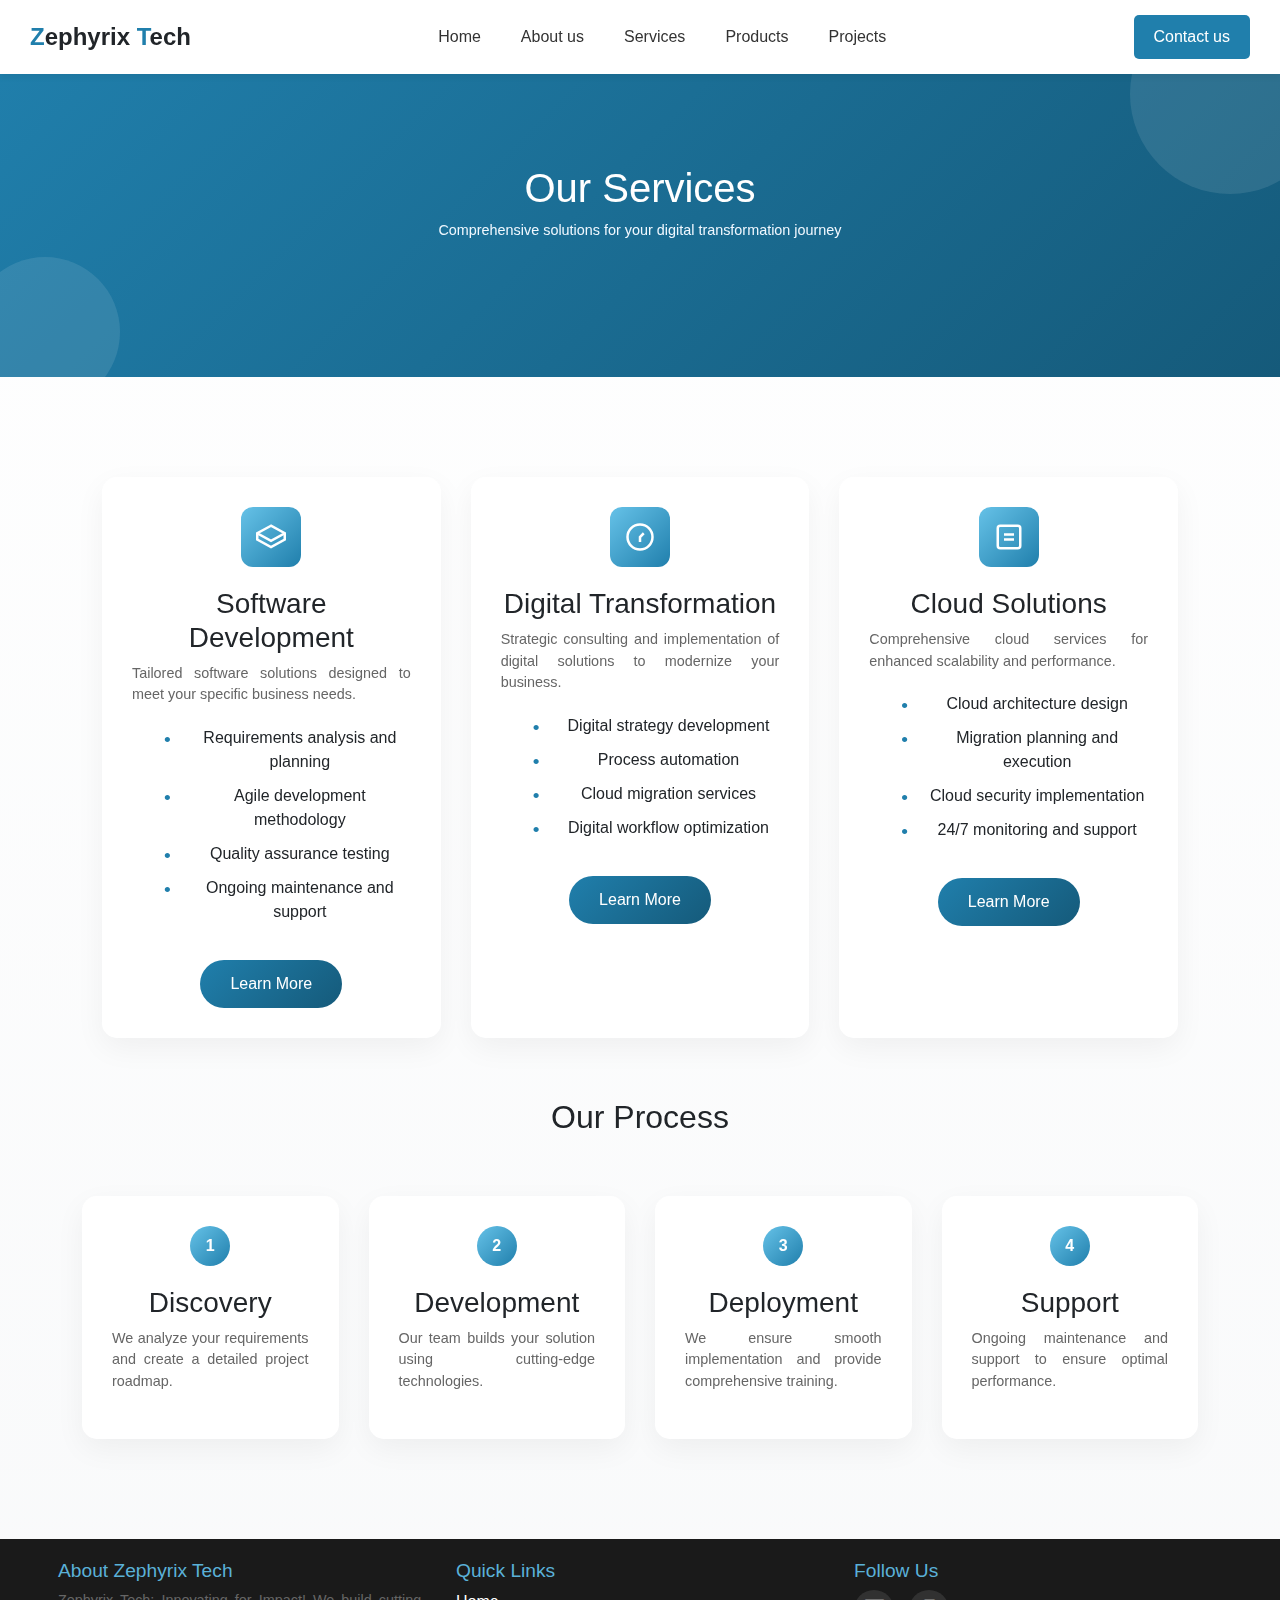
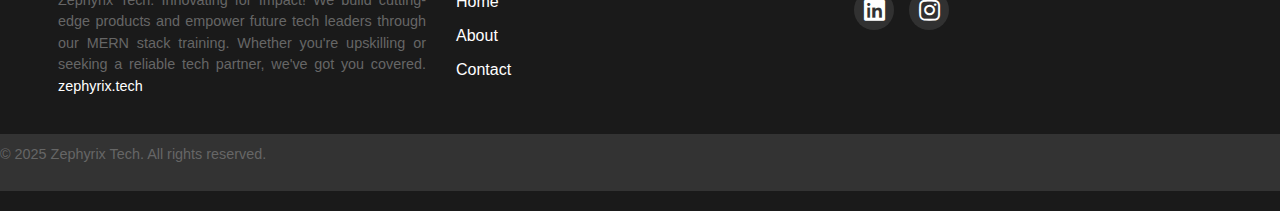
<file: services.html>
<!DOCTYPE html>
<html lang="en">
<head>
    <meta charset="UTF-8">
    <meta name="viewport" content="width=device-width, initial-scale=1.0">
    <link rel="stylesheet" href="styles/style.css">
    <link rel="stylesheet" href="styles/services.css">
    <link rel="stylesheet" href="styles/banner.css">
    <link href="https://cdnjs.cloudflare.com/ajax/libs/bootstrap/5.3.2/css/bootstrap.min.css" rel="stylesheet">
    <link href="https://cdnjs.cloudflare.com/ajax/libs/font-awesome/5.15.4/css/all.min.css" rel="stylesheet">
    <title>Services | ZephyrixTech</title>
</head>
<body>
    <div class="animated-background">
        <div class="floating-circle"></div>
        <div class="floating-circle"></div>
        <div class="floating-circle"></div>
        <div class="floating-circle"></div>
        <div class="floating-circle"></div>
    </div>
    <div class="particles-container"></div>
    <header>
        <div class="logo"><span>Z</span>ephyrix <span>T</span>ech</div>
        <div class="menu-toggle" onclick="toggleMenu()">
            <div></div>
            <div></div>
            <div></div>
        </div>
        <nav>
            <ul class="nav-links">
                <li><a href="/index.html">Home</a></li>
                <li><a href="/about.html">About us</a></li>
                <li><a href="/services.html">Services</a></li>
                <li><a href="/products.html">Products</a></li>
                <li><a href="/projects.html">Projects</a></li>
            </ul>
        </nav>
        <nav class="mobile-nav">
            <a href="index.html" class="nav-item " data-page="index">
                <svg xmlns="http://www.w3.org/2000/svg" viewBox="0 0 24 24" width="24" height="24" fill="#207FAC">
                    <path
                        d="M12 2L2 12h3v8h6v-6h2v6h6v-8h3L12 2zm0 2.83L19.17 12h-1.67v8h-3v-6H9.5v6h-3v-8H4.83L12 4.83z" />
                </svg>
                <span>Home</span>
            </a>
            <a href="about.html" class="nav-item" data-page="about">
                <svg xmlns="http://www.w3.org/2000/svg" viewBox="0 0 24 24" width="24" height="24" fill="#207FAC">
                    <path
                        d="M12 2C6.48 2 2 6.48 2 12s4.48 10 10 10 10-4.48 10-10S17.52 2 12 2zm0 18c-4.41 0-8-3.59-8-8s3.59-8 8-8 8 3.59 8 8-3.59 8-8 8zm1-13h-2v2h2V7zm0 4h-2v6h2v-6z" />
                </svg>
                <span>About</span>
            </a>
            <a href="contact.html" class="nav-item " data-page="contact">
                <svg xmlns="http://www.w3.org/2000/svg" viewBox="0 0 24 24" width="24" height="24" fill="#207FAC">
                    <path
                        d="M20 4H4c-1.1 0-2 .9-2 2v12c0 1.1.9 2 2 2h16c1.1 0 2-.9 2-2V6c0-1.1-.9-2-2-2zm0 14H4V8l8 5 8-5v10zm-8-7L4 6h16l-8 5z" />
                </svg>
                <span>Contact</span>
            </a>
            <!-- Menu Icon to Trigger Full-Screen Overlay -->
            <div class="nav-item menu-trigger" onclick="toggleOverlayMenu(event)">
                <svg xmlns="http://www.w3.org/2000/svg" viewBox="0 0 24 24" width="24" height="24" fill="#207FAC">
                    <path d="M3 4h18v2H3zm0 7h18v2H3zm0 7h18v2H3z" />
                </svg>
                <span>Menu</span>
            </div>
            
        </nav>
        <!-- Full-Screen Overlay Menu -->
        <div class="overlay-menu">
            <div class="overlay-menu-content">
                <div class="overlay-menu-close" onclick="toggleOverlayMenu(event)">
                    <svg xmlns="http://www.w3.org/2000/svg" viewBox="0 0 24 24" width="24" height="24" fill="#207FAC">
                        <path
                            d="M19 6.41L17.59 5 12 10.59 6.41 5 5 6.41 10.59 12 5 17.59 6.41 19 12 13.41 17.59 19 19 17.59 13.41 12z" />
                    </svg>
                </div>
                <ul class="overlay-menu-links">
                    <li><a href="index.html" class="overlay-menu-item">Home</a></li>
                    <li><a href="about.html" class="overlay-menu-item">About</a></li>
                    <li><a href="services.html" class="overlay-menu-item">Services</a></li>
                    <li><a href="products.html" class="overlay-menu-item">Products</a></li>
                    <li><a href="projects.html" class="overlay-menu-item">Projects</a></li>
                    <li><a href="contact.html" class="overlay-menu-item">Contact</a></li>
                    <!-- Add more items here in the future -->
                </ul>
            </div>
        </div>
        <a href="/contact.html"><button class="contact-btn">Contact us</button></a>
    </header>

    <main>
        <div class="banner">
            <div class="circle-decoration circle-1"></div>
            <div class="circle-decoration circle-2"></div>
            <h1>Our Services</h1>
            <p class="banner-subtitle">Comprehensive solutions for your digital transformation journey</p>
        </div>
    
        <div class="container">
            <div class="services-grid">
                <div class="service-card">
                    <div class="service-icon">
                        <svg viewBox="0 0 24 24" width="24" height="24" fill="none" stroke="white" stroke-width="2">
                            <path d="M12 3L1 9L12 15L23 9L12 3Z"/>
                            <path d="M1 9V14L12 20L23 14V9"/>
                        </svg>
                    </div>
                    <h3>Software Development</h3>
                    <p>Tailored software solutions designed to meet your specific business needs.</p>
                    <ul class="features-list">
                        <li>Requirements analysis and planning</li>
                        <li>Agile development methodology</li>
                        <li>Quality assurance testing</li>
                        <li>Ongoing maintenance and support</li>
                    </ul>
                    <a href="#" class="cta-button">Learn More</a>
                </div>
    
                <div class="service-card">
                    <div class="service-icon">
                        <svg viewBox="0 0 24 24" width="24" height="24" fill="none" stroke="white" stroke-width="2">
                            <circle cx="12" cy="12" r="10"/>
                            <path d="M12 16V12L15 9"/>
                        </svg>
                    </div>
                    <h3>Digital Transformation</h3>
                    <p>Strategic consulting and implementation of digital solutions to modernize your business.</p>
                    <ul class="features-list">
                        <li>Digital strategy development</li>
                        <li>Process automation</li>
                        <li>Cloud migration services</li>
                        <li>Digital workflow optimization</li>
                    </ul>
                    <a href="#" class="cta-button">Learn More</a>
                </div>
    
                <div class="service-card">
                    <div class="service-icon">
                        <svg viewBox="0 0 24 24" width="24" height="24" fill="none" stroke="white" stroke-width="2">
                            <rect x="3" y="3" width="18" height="18" rx="2"/>
                            <path d="M8 10L16 10M8 14L16 14"/>
                        </svg>
                    </div>
                    <h3>Cloud Solutions</h3>
                    <p>Comprehensive cloud services for enhanced scalability and performance.</p>
                    <ul class="features-list">
                        <li>Cloud architecture design</li>
                        <li>Migration planning and execution</li>
                        <li>Cloud security implementation</li>
                        <li>24/7 monitoring and support</li>
                    </ul>
                    <a href="#" class="cta-button">Learn More</a>
                </div>
            </div>
    
            <section class="process-section">
                <h2>Our Process</h2>
                <div class="process-steps">
                    <div class="step-card">
                        <div class="step-number">1</div>
                        <h3>Discovery</h3>
                        <p>We analyze your requirements and create a detailed project roadmap.</p>
                    </div>
                    <div class="step-card">
                        <div class="step-number">2</div>
                        <h3>Development</h3>
                        <p>Our team builds your solution using cutting-edge technologies.</p>
                    </div>
                    <div class="step-card">
                        <div class="step-number">3</div>
                        <h3>Deployment</h3>
                        <p>We ensure smooth implementation and provide comprehensive training.</p>
                    </div>
                    <div class="step-card">
                        <div class="step-number">4</div>
                        <h3>Support</h3>
                        <p>Ongoing maintenance and support to ensure optimal performance.</p>
                    </div>
                </div>
            </section>
        </div>
    </main>
    <footer class="footer">
        <div class="footer-wave"></div> <!-- Decorative wave effect -->
        <div class="container">
            <div class="row">
                <div class="col-md-4">
                    <h4>About Zephyrix Tech</h4>
                    <p>Zephyrix Tech: Innovating for Impact! We build cutting-edge products and empower future tech leaders through our MERN stack training. Whether you're upskilling or seeking a reliable tech partner, we've got you covered. <a href="https://zephyrix.tech" target="_blank">zephyrix.tech</a></p>
                    <!-- <div class="newsletter">
                        <h5>Stay Updated</h5>
                        <form>
                            <input type="email" placeholder="Enter your email" required>
                            <button type="submit" class="subscribe-btn">Subscribe</button>
                        </form>
                    </div> -->
                </div>
                <div class="col-md-4">
                    <h4>Quick Links</h4>
                    <ul>
                        <li><a href="#">Home</a></li>
                        <li><a href="#">About</a></li>
                        <li><a href="#">Contact</a></li>
                    </ul>
                </div>
                <div class="col-md-4">
                    <h4>Follow Us</h4>
                    <ul class="social-links">
                        <li><a href="https://www.linkedin.com/company/zephyrix-tech/" target="_blank" class="social-icon"><i class="fab fa-linkedin"></i></a></li>
                        <li><a href="https://www.instagram.com/zephyrixtech/" target="_blank" class="social-icon"><i class="fab fa-instagram"></i></a></li>
                    </ul>
                </div>
            </div>
        </div>
        <div class="copyright">
            <p>© 2025 Zephyrix Tech. All rights reserved.</p>
        </div>
    </footer>

    <script src="https://cdnjs.cloudflare.com/ajax/libs/bootstrap/5.3.2/js/bootstrap.bundle.min.js"></script>
    <script>
        // Function to toggle the overlay menu
        function toggleOverlayMenu(event) {
            event.stopPropagation(); // Prevent event bubbling
            const overlayMenu = document.querySelector('.overlay-menu');
            const body = document.body;

            if (overlayMenu.classList.contains('active')) {
                overlayMenu.classList.remove('active');
                body.classList.remove('overlay-active');
            } else {
                overlayMenu.classList.add('active');
                body.classList.add('overlay-active');
            }
        }

        // Close overlay menu when clicking a link
        document.querySelectorAll('.overlay-menu-item').forEach(link => {
            link.addEventListener('click', () => {
                const overlayMenu = document.querySelector('.overlay-menu');
                const body = document.body;
                overlayMenu.classList.remove('active');
                body.classList.remove('overlay-active');
            });
        });

        // Close overlay menu when clicking outside the menu content
        document.addEventListener('click', function (event) {
            const overlayMenu = document.querySelector('.overlay-menu');
            const overlayContent = document.querySelector('.overlay-menu-content');
            const menuTrigger = document.querySelector('.menu-trigger');

            if (overlayMenu.classList.contains('active')) {
                if (!overlayContent.contains(event.target) && !menuTrigger.contains(event.target)) {
                    overlayMenu.classList.remove('active');
                    document.body.classList.remove('overlay-active');
                }
            }
        });

        // Existing toggleMenu function for desktop (if needed)
        function toggleMenu() {
            const mobileNav = document.querySelector('.mobile-nav');
            mobileNav.style.display = mobileNav.style.display === 'flex' ? 'none' : 'flex';
        }
    </script>
</body>
</html>
</file>
<file: styles/about.css>
:root {
    --white: #fff;
    --light-gray: #f8f9fa;
    --black: #333;
    --gray: #666;
    --primary-pink: #207FAC;
    --gradient-light-pink: #66C2E8;
    --shadow-color: rgba(0, 0, 0, 0.05);
    --shadow-darker: rgba(0, 0, 0, 0.08);
    --shadow-darkest: rgba(0, 0, 0, 0.15);
    --transparent-black: rgba(0, 0, 0, 0.9);
    --semi-transparent-black: rgba(0, 0, 0, 0.7);
    --transparent-white: rgba(255, 255, 255, 0.1);
    --opaque-white: rgba(255, 255, 255, 0.9);
}

* {
    margin: 0;
    padding: 0;
    box-sizing: border-box;
    font-family: Arial, sans-serif;
}

body {
    background: linear-gradient(to bottom, var(--white), var(--light-gray));
    color: var(--black);
    line-height: 1.6;
}

.container {
    max-width: 1200px;
    margin: 0 auto;
    padding: 40px 20px;
}

.section {
    margin: 80px 0;
    opacity: 0;
    transform: translateY(20px);
    animation: fadeInUp 0.8s forwards;
}

@keyframes fadeInUp {
    to {
        opacity: 1;
        transform: translateY(0);
    }
}

.mission-section {
    display: grid;
    grid-template-columns: 1fr 1fr;
    gap: 40px;
    align-items: center;
}

.stats-grid {
    display: grid;
    grid-template-columns: repeat(auto-fit, minmax(200px, 1fr));
    gap: 30px;
    margin-top: 40px;
}

.stat-card {
    background: var(--white);
    padding: 30px;
    border-radius: 15px;
    text-align: center;
    box-shadow: 0 10px 30px var(--shadow-color);
    transition: transform 0.3s ease;
}

.stat-card:hover {
    transform: translateY(-10px);
}

.stat-number {
    font-size: 2.5rem;
    color: var(--primary-pink);
    margin-bottom: 10px;
}

.team-grid {
    display: grid;
    grid-template-columns: repeat(auto-fit, minmax(250px, 1fr));
    gap: 30px;
    margin-top: 40px;
}

.team-member {
    background: var(--white);
    border-radius: 15px;
    overflow: hidden;
    box-shadow: 0 10px 30px var(--shadow-color);
    transition: transform 0.3s ease;
}

.team-member:hover {
    transform: translateY(-10px);
}

.member-img {
    width: 100%;
    height: 250px;
    object-fit: cover;
}

.member-info {
    padding: 20px;
    text-align: center;
}

h1 {
    font-size: 3rem;
    margin-bottom: 20px;
}

h2 {
    font-size: 2rem;
    color: var(--primary-pink);
    margin-bottom: 20px;
}

h3 {
    font-size: 1.5rem;
    margin-bottom: 10px;
}

p {
    color: var(--gray);
    margin-bottom: 20px;
}

.values-grid {
    display: grid;
    grid-template-columns: repeat(auto-fit, minmax(250px, 1fr));
    gap: 30px;
    margin-top: 40px;
}

.value-card {
    background: var(--white);
    padding: 30px;
    border-radius: 15px;
    text-align: center;
    box-shadow: 0 10px 30px var(--shadow-color);
    transition: transform 0.3s ease;
}

.value-card:hover {
    transform: translateY(-10px);
}

.value-icon {
    width: 60px;
    height: 60px;
    background: linear-gradient(135deg, var(--gradient-light-pink), var(--primary-pink));
    border-radius: 50%;
    display: flex;
    align-items: center;
    justify-content: center;
    margin: 0 auto 20px;
}

@media (max-width: 768px) {
    .mission-section {
        grid-template-columns: 1fr;
    }

    h1 {
        font-size: 2rem;
    }
}

.team-grid {
    display: grid;
    grid-template-columns: repeat(auto-fit, minmax(280px, 1fr));
    gap: 2rem;
    padding: 1rem;
    margin-top: 2.5rem;
}

.team-member {
    perspective: 1000px;
}

.member-card {
    position: relative;
    background: var(--white);
    border-radius: 1rem;
    overflow: hidden;
    box-shadow: 0 4px 15px var(--shadow-darker);
    transition: transform 0.3s ease;
    height: 100%;
}

.member-img {
    width: 100%;
    height: 320px;
    object-fit: cover;
}

.member-details {
    position: absolute;
    bottom: 0;
    left: 0;
    right: 0;
    background: linear-gradient(to top, 
        var(--transparent-black) 0%,
        var(--semi-transparent-black) 50%,
        rgba(0, 0, 0, 0) 100%);
    padding: 2rem 1.5rem;
    color: var(--white);
    transform: translateY(4rem);
    transition: transform 0.3s ease;
}

.member-details h3 {
    margin: 0;
    font-size: 1.5rem;
    font-weight: 600;
    color: var(--white);
}

.member-details p {
    margin: 0.5rem 0 1rem;
    font-size: 1rem;
    color: var(--opaque-white);
}

.social-icons {
    display: flex;
    gap: 1rem;
    opacity: 0;
    transform: translateY(1rem);
    transition: all 0.3s ease 0.1s;
}

.social-icon {
    color: var(--white);
    transition: all 0.2s ease;
    padding: 0.5rem;
    border-radius: 0.5rem;
    background: var(--transparent-white);
    display: flex;
    align-items: center;
    justify-content: center;
}

.social-icon:hover {
    background: var(--white);
    color: var(--primary-pink);
    transform: translateY(-2px);
}

/* Hover effects */
.member-card:hover {
    transform: translateY(-5px);
    box-shadow: 0 8px 25px var(--shadow-darkest);
}

.member-card:hover .member-details {
    transform: translateY(0);
}

.member-card:hover .social-icons {
    opacity: 1;
    transform: translateY(0);
}

/* Responsive adjustments */
@media (max-width: 768px) {
    .team-grid {
        grid-template-columns: repeat(auto-fit, minmax(250px, 1fr));
        gap: 1.5rem;
    }

    .member-img {
        height: 280px;
    }
    
    .member-details {
        padding: 1.5rem 1rem;
    }
    
    .member-details h3 {
        font-size: 1.25rem;
    }
    
    .member-details p {
        font-size: 0.9rem;
    }
}
</file>
<file: styles/banner.css>
:root {
    --primary-pink: #207FAC;
    --hover-pink: #1A6D95;
    --light-pink: #5AB1D8;
    --dark-pink: #155A7A;
    --white: white;
    --aliceblue: aliceblue;
    --transparent-white: rgba(255, 255, 255, 0.1);
}

.banner {
    background: linear-gradient(135deg, var(--primary-pink), var(--dark-pink));
    padding: 120px 20px;
    text-align: center;
    color: var(--white);
    position: relative;
    overflow: hidden;
    margin-top: 43.8px;
}

.banner p {
    color: var(--aliceblue);
}

.circle-decoration {
    position: absolute;
    border-radius: 50%;
    background: var(--transparent-white);
    animation: float 6s ease-in-out infinite;
}

.circle-1 {
    width: 200px;
    height: 200px;
    top: -50px;
    right: -50px;
}

.circle-2 {
    width: 150px;
    height: 150px;
    bottom: -30px;
    left: -30px;
    animation-delay: 1s;
}

@keyframes float {
    0%, 100% { transform: translateY(0); }
    50% { transform: translateY(-20px); }
}

@keyframes floatAndRotate {
    0%, 100% { 
        transform: translateY(0) rotate(0deg); 
    }
    50% { 
        transform: translateY(-20px) rotate(10deg); 
    }
}

.circle-top {
    animation: floatAndRotate 6s ease-in-out infinite;
}
.banner-subtitle {
    text-align: center;
}

@media (max-width: 768px) {
    .banner {
        padding: 80px 20px;
    }
    /* .banner-subtitle {
        text-align: start;
    } */
}
</file>
<file: styles/style.css>
:root {
    --primary-pink: #207FAC;
    --hover-pink: #1A6D95;
    --light-pink: #5AB1D8;
    --dark-pink: #155A7A;
    --gradient-light-pink: #66C2E8;
    --black: #333;
    --gray: #666;
    --light-gray: #f8f9fa;
    --white: #fff;
    --shadow-color: rgba(0, 0, 0, 0.1);
    --transparent-black: rgba(0, 0, 0, 0.4);
    --transparent-white: rgba(255, 255, 255, 0.1);
    --gold: #FFD700;
        --gradient-light-blue-bg: linear-gradient(45deg, rgba(32, 127, 172, 0.1), rgba(26, 109, 149, 0.1));
}

body {
    font-family: Arial, sans-serif;
    margin: 0;
    padding: 0;
    box-sizing: border-box;
    position: relative;
}

html,
body {
    overflow-x: hidden;
    width: 100vw;
}

header {
    background: var(--white);
    padding: 15px 30px;
    display: flex;
    justify-content: space-between;
    align-items: center;
    box-shadow: 0px 4px 6px var(--shadow-color);
    position: fixed;
    top: 0px;
    z-index: 50;
    width: 100%;
}

header nav ul {
    margin-bottom: 0px;
}

.logo {
    font-size: 1.5em;
    font-weight: bold;
}

.logo span {
    color: var(--primary-pink);
}

.nav-links {
    list-style: none;
    display: flex;
    gap: 20px;
}

.nav-links li a {
    text-decoration: none;
    color: black;
}

.contact-btn {
    background: var(--primary-pink);
    color: var(--white);
    padding: 10px 20px;
    border: none;
    cursor: pointer;
    border-radius: 5px;
}

.menu-toggle {
    display: none;
    flex-direction: column;
    cursor: pointer;
}

.menu-toggle div {
    width: 25px;
    height: 3px;
    background: black;
    margin: 5px;
}

.hero {
    display: flex;
    justify-content: space-around;
    align-items: center;
    padding: 50px;
    position: relative;
    overflow: hidden;
}

.hero-text {
    max-width: 50%;
}

.highlight {
    color: var(--primary-pink);
}

.cta-btn {
    background: var(--primary-pink);
    color: var(--white);
    padding: 10px 20px;
    border: none;
    cursor: pointer;
    border-radius: 5px;
    margin-top: 20px;
}

.hero-image img {
    max-width: 100%;
    height: auto;
}

.bottom-circle {
    position: absolute;
    bottom: -50px;
    left: 50%;
    transform: translateX(-50%);
    width: 150px;
    height: 75px;
    background: var(--primary-pink);
    border-radius: 75px 75px 0 0;
}

.mobile-nav {
    display: none;
}

@media screen and (min-width: 1200px) {
    .hero-text h1 {
        font-size: 3rem;
    }
}
@media (max-width: 830px) {
    .hero {
        padding: 100px 50px 50px 50px;
    }
}

@media (max-width: 768px) {
    .hero {
        padding: 130px 50px 50px 50px;
    }

    .nav-links {
        display: none;
    }

    .menu-toggle {
        display: none;
    }

    .hero {
        flex-direction: column;
        text-align: center;
    }

    .hero-text {
        max-width: 100%;
    }

    .mobile-nav {
        position: fixed;
        bottom: 0;
        left: 0;
        right: 0;
        background: var(--white);
        padding: 0rem 1rem;
        border-top: 1px solid #f0f0f0;
        display: flex;
        justify-content: space-between;
        box-shadow: 0 -4px 12px rgba(0, 0, 0, 0.05);
        border-top-left-radius: 1rem;
        border-top-right-radius: 1rem;
        z-index: 1000;
    }

    .nav-item {
        display: flex;
        flex-direction: column;
        align-items: center;
        text-decoration: none;
        color: var(--gray);
        font-size: 0.75rem;
        position: relative;
        padding: 0.5rem;
        flex: 1;
        transition: 0.3s ease;
    }

    .nav-item.active {
        color: var(--primary-pink);
    }

    .nav-item.active::before {
        content: '';
        position: absolute;
        top: -0.375rem;
        width: 2rem;
        height: 0.25rem;
        background: linear-gradient(to right,
                var(--gradient-light-pink),
                var(--primary-pink),
                var(--dark-pink)
            );
        border-radius: 1rem;
    }

    .nav-item i {
        font-size: 1.25rem;
        margin-bottom: 0.25rem;
    }

    .nav-item:hover {
        color: var(--primary-pink);
        transform: scale(1.1);
    }

    .icon::before {
        font-size: 1.25rem;
        margin-bottom: 0.25rem;
    }

    .home-icon::before {
        content: '🏠';
    }

    .about-icon::before {
        content: 'ℹ️';
    }

    .services-icon::before {
        content: '🔧';
    }

    .products-icon::before {
        content: '📦';
    }

    .projects-icon::before {
        content: '📋';
    }

    .contact-icon::before {
        content: '📞';
    }

    .nav-item.active {
        background: linear-gradient(to right, rgba(250, 204, 21, 0.1), rgba(244, 63, 94, 0.1), rgba(236, 72, 153, 0.1));
        border-radius: 0.75rem;
    }

    .content {
        padding: 1rem;
        padding-bottom: 5rem;
    }
}

/* Case Studies Section */
.case-studies {
    padding: 80px 0;
    position: relative;
    z-index: 40;
    background-color: #fafafa;
}

.case-studies-header {
    text-align: center;
    margin-bottom: 60px;
}

.case-studies-header h2 {
    font-size: 2.5rem;
    color: var(--black);
    margin-bottom: 5px;
    font-weight: 500;
}

.case-studies-header h3 {
    font-size: 2.5rem;
    color: var(--primary-pink);
    margin: 0;
    font-weight: 500;
}

.case-studies-grid {
    display: flex;
    flex-direction: column;
    gap: 30px;
    max-width: 1200px;
    margin: 0 auto;
    padding: 0 20px;
}

.case-study-card {
    display: flex;
    background: var(--white);
    border-radius: 12px;
    overflow: hidden;
    position: relative;
    z-index: 40;
    box-shadow: 0 4px 20px rgba(0, 0, 0, 0.06);
    transition: all 0.3s ease;
}

.case-study-card:hover {
    transform: translateY(-5px);
    box-shadow: 0 6px 30px var(--shadow-color);
}

.case-study-images {
    display: flex;
    justify-content: center;
    align-items: center;
}

.device-mockups {
    display: flex;
    justify-content: center;
    align-items: center;
}

.device-img {
    width: auto;
    height: 235px;
    object-fit: contain;
    filter: drop-shadow(0 4px 12px rgba(0, 0, 0, 0.08));
    transition: all 0.3s ease;
}

.case-study-card:hover .device-img {
    transform: translateY(-5px);
    filter: drop-shadow(0 8px 20px rgba(0, 0, 0, 0.12));
}

.case-study-content {
    padding: 40px;
    display: flex;
    flex-direction: column;
    justify-content: center;
}

.case-study-content h4 {
    font-size: 1.5rem;
    color: var(--black);
    margin-bottom: 12px;
    font-weight: 500;
}

.case-study-content p {
    color: var(--gray);
    line-height: 1.6;
    margin-bottom: 20px;
    font-size: 0.95rem;
}

.read-more {
    color: var(--primary-pink);
    text-decoration: none;
    font-weight: 500;
    font-size: 0.95rem;
    display: inline-flex;
    align-items: center;
    transition: all 0.3s ease;
}

.read-more:hover {
    color: var(--hover-pink);
    transform: translateX(5px);
}

.view-more-link {
    text-align: right;
    margin-top: 30px;
    padding-right: 20px;
}

.view-more-link a {
    color: var(--primary-pink);
    text-decoration: none;
    font-weight: 500;
    font-size: 0.95rem;
    transition: all 0.3s ease;
}

.view-more-link a:hover {
    color: var(--hover-pink);
    transform: translateX(5px);
}

@media (max-width: 1024px) {
    .device-mockups {
        gap: 10px;
    }

    /* .device-img {
        height: 150px;
    } */

    .case-study-images {
        padding: 30px 20px;
    }

    .case-study-content {
        padding: 30px;
    }
}

@media (max-width: 768px) {
    .case-studies {
        padding: 40px 0;
    }

    .case-studies-header h2,
    .case-studies-header h3 {
        font-size: 2rem;
    }

    .case-study-card {
        flex-direction: column;
    }

    .case-study-images,
    .case-study-content {
        width: 100%;
    }

    .device-mockups {
        flex-direction: row;
        gap: 15px;
    }

    /* .device-img {
        height: 140px;
    } */

    .case-study-images {
        padding: 25px 15px;
    }

    .case-study-content {
        padding: 25px;
    }

    .case-study-content h4 {
        font-size: 1.3rem;
    }

    .case-study-content p {
        font-size: 0.9rem;
    }

    .view-more-link {
        text-align: center;
        margin-top: 25px;
        padding-right: 0;
    }
}

/*service card section*/

  
  .services-section {
    padding: 5rem 0;
    background-color: var(--light-gray);
    position: relative;
  }
  
  .container {
    max-width: 1200px;
    margin: 0 auto;
    padding: 0 15px;
  }
  
  h2 {
    font-size: 2.5rem;
    font-weight: 700;
    color: #333;
    margin-bottom: 2rem;
  }
  
  .services-grid {
    display: grid;
    grid-template-columns: repeat(auto-fit, minmax(250px, 1fr));
    gap: 20px;
    padding: 20px;
  }
  
  .service-card {
    padding: 2rem;
    border-radius: 15px;
    background: var(--white);
    box-shadow: 0 4px 15px var(--shadow-color);
    height: 100%;
    transition: transform 0.3s ease;
    text-align: center;
  }
  
  .service-card:hover {
    transform: translateY(-5px);
  }
  
  .service-icon {
    width: 50px;
    height: 50px;
    margin: 0 auto 1.5rem;
    display: flex;
    align-items: center;
    justify-content: center;
    border-radius: 50%;
    transition: transform 0.3s ease;
  }
  
  .service-icon svg {
    width: 30px;
    height: 30px;
  }
  
  .service-card:hover .service-icon {
    transform: scale(1.1);
  }
  
  h4 {
    font-size: 1.25rem;
    font-weight: 600;
    color: #333;
    margin-bottom: 1rem;
  }
  
  p {
    font-size: 0.9rem;
    color: #666;
    margin-bottom: 1rem;
    text-align: justify;
  }
  
  .learn-more {
    display: inline-block;
    font-size: 0.9rem;
    color: #999;
    text-decoration: none;
    border-bottom: 1px solid #ddd;
    transition: color 0.3s ease;
  }
  
  .learn-more:hover {
    color: var(--primary-pink);
    border-color: var(--primary-pink);
  }
  
  @media (max-width: 768px) {
    .services-grid {
      grid-template-columns: 1fr;
    }
  
    .service-card {
      margin-bottom: 1rem;
    }
  }
/* Custom Indicators */
.custom-indicators {
    position: absolute;
    bottom: 0;
    left: 0;
    right: 0;
    margin: 0;
    padding: 0;
    display: flex;
    justify-content: center;
    gap: 12px;
    z-index: 5;
}

.custom-indicators [data-bs-target] {
    width: 14px !important;
    height: 14px !important;
    border-radius: 50% !important;
    background-color: transparent !important;
    border: 2px solid var(--primary-pink) !important;
    opacity: 1 !important;
    margin: 0 !important;
    transition: all 0.3s ease !important;
}

.custom-indicators .active {
    background-color: var(--primary-pink) !important;
    transform: scale(1.2);
}

/* Updated Carousel Controls to match nav-button style */
.custom-control {
    width: 40px;
    height: 40px;
    background-color: var(--white) !important;
    border-radius: 50%;
    opacity: 1;
    top: 50%;
    transform: translateY(-50%);
    position: absolute;
    border: 1px solid var(--primary-pink);
    box-shadow: none;
    display: flex;
    align-items: center;
    justify-content: center;
}

.carousel-control-prev.custom-control {
    left: -60px;
}

.carousel-control-next.custom-control {
    right: -60px;
}

.carousel-control-prev-icon,
.carousel-control-next-icon {
    width: 20px;
    height: 20px;
    background-size: 100%;
    filter: invert(73%) sepia(32%) saturate(7076%) hue-rotate(308deg) brightness(101%) contrast(97%);
}

/* Remove hover styles */
.custom-control:hover {
    opacity: 1;
    background-color: var(--white) !important;
}

.custom-control:hover .carousel-control-prev-icon,
.custom-control:hover .carousel-control-next-icon {
    filter: invert(73%) sepia(32%) saturate(7076%) hue-rotate(308deg) brightness(101%) contrast(97%);
}

/* Responsive Styles */
@media (max-width: 992px) {
    .carousel-control-prev.custom-control {
        left: -20px;
    }

    .carousel-control-next.custom-control {
        right: -20px;
    }
}

@media (max-width: 768px) {
    .custom-control {
        width: 35px;
        height: 35px;
    }

    .carousel-control-prev-icon,
    .carousel-control-next-icon {
        width: 15px;
        height: 15px;
    }
}

@media (max-width: 480px) {
    .custom-control {
        display: none;
    }
}

.section-reset {
    margin: 0;
    padding: 0;
    box-sizing: border-box;
}

.section-body {
    font-family: -apple-system, BlinkMacSystemFont, 'Segoe UI', Roboto, Oxygen, Ubuntu, Cantarell, sans-serif;
    background-color: var(--white);
    overflow-x: hidden;
}

.section-container {
    max-width: 1200px;
    margin: 0 auto;
    padding: 6rem 2rem;
    position: relative;
}

/* Decorative Circles */
.circle {
    position: absolute;
    border-radius: 50%;
    z-index: 0;
}

.circle-top {
    width: 120px;
    height: 120px;
    background-color: var(--primary-pink);
    opacity: 0.1;
    top: -60px;
    left: -60px;
}

.circle-bottom {
    width: 180px;
    height: 180px;
    background-color: var(--primary-pink);
    opacity: 0.1;
    bottom: -90px;
    right: -90px;
}

.content-wrapper {
    display: grid;
    grid-template-columns: 1fr 1fr;
    gap: 4rem;
    align-items: center;
    position: relative;
    z-index: 1;
}

.text-content {
    padding-right: 2rem;
}

.purple-line {
    width: 50px;
    height: 4px;
    background-color: var(--primary-pink);
    margin-bottom: 1.5rem;
}

.main-heading {
    font-size: 2.5rem;
    margin-bottom: 0.5rem;
    color: var(--black);
}

.sub-heading {
    font-size: 2rem;
    margin-bottom: 1.5rem;
    color: #1a1a1a;
}

.description {
    color: var(--gray);
    line-height: 1.6;
    margin-bottom: 2rem;
    text-align: justify;
}

.pink-text {
    color: var(--primary-pink);
}

.see-more {
    display: inline-flex;
    align-items: center;
    color: var(--primary-pink);
    text-decoration: none;
    font-weight: 500;
    transition: transform 0.3s ease;
}

.see-more:hover {
    transform: translateX(5px);
}

.see-more-icon {
    margin-left: 8px;
}

.image-container {
    position: relative;
    border-radius: 10px;
    overflow: hidden;
    box-shadow: 0 4px 20px var(--shadow-color);
}

.feature-image {
    width: 100%;
    height: auto;
    display: block;
}

.play-button {
    position: absolute;
    top: 50%;
    left: 50%;
    transform: translate(-50%, -50%);
    width: 60px;
    height: 60px;
    background-color: var(--primary-pink);
    border-radius: 50%;
    display: flex;
    align-items: center;
    justify-content: center;
    cursor: pointer;
    transition: transform 0.3s ease;
}

.play-button:hover {
    transform: translate(-50%, -50%) scale(1.1);
}

.play-button-icon {
    width: 24px;
    height: 24px;
    fill: var(--white);
}

/* Navigation Buttons */
.nav-buttons {
    position: absolute;
    bottom: 2rem;
    right: 2rem;
    display: flex;
    gap: 1rem;
    z-index: 2;
}

.nav-button {
    width: 40px;
    height: 40px;
    border-radius: 50%;
    background-color: var(--white);
    border: 1px solid var(--primary-pink);
    color: var(--primary-pink);
    display: flex;
    align-items: center;
    justify-content: center;
    cursor: pointer;
    transition: all 0.3s ease;
}

.nav-button:hover {
    background-color: var(--primary-pink);
    color: var(--white);
}

.nav-button svg {
    width: 20px;
    height: 20px;
    stroke: currentColor;
}

@media (max-width: 768px) {
    .content-wrapper {
        grid-template-columns: 1fr;
        gap: 2rem;
    }

    .text-content {
        padding-right: 0;
    }

    .main-heading {
        font-size: 2rem;
    }

    .sub-heading {
        font-size: 1.5rem;
    }

    .nav-buttons {
        position: relative;
        bottom: auto;
        right: auto;
        justify-content: center;
        margin-top: 2rem;
    }

    .circle-top {
        width: 80px;
        height: 80px;
        top: -40px;
        left: -40px;
    }

    .circle-bottom {
        width: 120px;
        height: 120px;
        bottom: -60px;
        right: -0px;
    }
}

/* Testimonials Section Styles */
.testimonials-section {
    padding: 80px 0;
    background-color: var(--white);
    position: relative;
    overflow: hidden;
}

.section-title {
    font-size: 2.8rem;
    color: var(--black);
    text-align: center;
    margin-bottom: 60px;
    font-weight: 500;
    line-height: 1.2;
}

.title-emphasis {
    color: var(--black);
    font-weight: 500;
    display: block;
    margin-top: 5px;
}

.testimonial-content {
    max-width: 900px;
    margin: 0 auto;
    text-align: center;
    padding: 20px 40px;
}

.testimonial-text {
    font-size: 1.5rem;
    line-height: 1.8;
    color: var(--gray);
    margin-bottom: 40px;
    position: relative;
    padding: 0 60px;
    font-weight: 300;
}

.testimonial-text::before,
.testimonial-text::after {
    content: '"';
    font-family: serif;
    font-size: 8rem;
    color: rgba(233, 77, 173, 0.1);
    position: absolute;
    line-height: 1;
}

.testimonial-text::before {
    left: -20px;
    top: -40px;
}

.testimonial-text::after {
    right: -20px;
    bottom: -80px;
    transform: rotate(180deg);
}

.testimonial-author {
    display: flex;
    align-items: center;
    justify-content: center;
    margin-top: 30px;
    flex-direction: column;
}

.author-name {
    font-size: 1.4rem;
    font-weight: 600;
    color: var(--black);
    margin: 0;
    margin-bottom: 8px;
}

.author-company {
    font-size: 1.1rem;
    color: var(--gray);
    margin: 0;
    font-weight: 400;
}

.rating {
    color: var(--gold);
    margin-top: 15px;
    font-size: 1.2rem;
    display: flex;
    gap: 5px;
}

/* Updated Author Thumbnails */
.testimonial-authors {
    display: flex;
    justify-content: center;
    gap: 20px;
    margin-top: 60px;
}

.author-thumbnail {
    width: 60px;
    height: 60px;
    border-radius: 50%;
    cursor: pointer;
    transition: all 0.3s ease;
    border: 3px solid transparent;
    box-shadow: 0 2px 8px var(--shadow-color);
    object-fit: cover;
    opacity: 0.6;
}

.author-thumbnail.active {
    border-color: var(--primary-pink);
    transform: scale(1.1);
    opacity: 1;
}

.author-thumbnail:hover {
    transform: scale(1.1);
    opacity: 1;
}

@media (max-width: 768px) {
    .testimonial-text {
        font-size: 1.2rem;
        padding: 0 40px;
    }

    .testimonial-text::before,
    .testimonial-text::after {
        font-size: 6rem;
    }

    .author-name {
        font-size: 1.2rem;
    }

    .author-company {
        font-size: 1rem;
    }

    .author-thumbnail {
        width: 50px;
        height: 50px;
    }
}

/* Animations */
@keyframes fadeIn {
    from {
        opacity: 0;
        transform: translateY(20px);
    }

    to {
        opacity: 1;
        transform: translateY(0);
    }
}

@keyframes slideIn {
    from {
        transform: translateX(-100px);
        opacity: 0;
    }

    to {
        transform: translateX(0);
        opacity: 1;
    }
}

@keyframes scaleIn {
    from {
        transform: scale(0.9);
        opacity: 0;
    }

    to {
        transform: scale(1);
        opacity: 1;
    }
}

@keyframes bounce {

    0%,
    20%,
    50%,
    80%,
    100% {
        transform: translateY(0);
    }

    40% {
        transform: translateY(-20px);
    }

    60% {
        transform: translateY(-10px);
    }
}

/* Apply animations to elements */
.hero-text {
    animation: slideIn 1s ease-out;
}

.hero-image {
    animation: scaleIn 1s ease-out;
}

.service-card {
    animation: fadeIn 0.6s ease-out;
    animation-fill-mode: both;
}

.service-card:nth-child(1) {
    animation-delay: 0.2s;
}

.service-card:nth-child(2) {
    animation-delay: 0.4s;
}

.service-card:nth-child(3) {
    animation-delay: 0.6s;
}

.case-study-card {
    animation: fadeIn 0.8s ease-out;
    animation-fill-mode: both;
    transition: transform 0.3s ease, box-shadow 0.3s ease;
    text-align: justify;
}

.case-study-card:hover {
    transform: translateY(-10px);
    box-shadow: 0 10px 30px rgba(0, 0, 0, 0.15);
}

.testimonial-content {
    animation: scaleIn 0.8s ease-out;
}

.cta-btn {
    transition: transform 0.3s ease, background-color 0.3s ease;
}

.cta-btn:hover {
    transform: translateY(-3px);
    background: var(--hover-pink);
}

.nav-links li a {
    position: relative;
    transition: color 0.3s ease;
}

.nav-links li a::after {
    content: '';
    position: absolute;
    width: 0;
    height: 2px;
    bottom: -5px;
    left: 0;
    background-color: var(--primary-pink);
    transition: width 0.3s ease;
}

.nav-links li a:hover::after {
    width: 100%;
}

.contact-btn {
    transition: transform 0.3s ease, background-color 0.3s ease, box-shadow 0.3s ease;
}

.contact-btn:hover {
    transform: translateY(-2px);
    background: var(--hover-pink);
    box-shadow: 0 5px 15px rgba(214, 51, 132, 0.3);
}

.service-icon {
    transition: transform 0.3s ease;
}

.service-card:hover .service-icon {
    transform: scale(1.1) rotate(5deg);
}

.play-button {
    animation: bounce 2s infinite;
    transition: background-color 0.3s ease;
}

.play-button:hover {
    background-color: var(--hover-pink);
}

.author-thumbnail {
    transition: transform 0.3s ease, border-color 0.3s ease;
}

.author-thumbnail:hover {
    transform: scale(1.2);
}

/* Live Animations */
/* @keyframes float {
    0% {
        transform: translateY(0px);
    }

    50% {
        transform: translateY(-10px);
    }

    100% {
        transform: translateY(0px);
    }
} */

@keyframes pulse {
    0% {
        transform: scale(1);
        box-shadow: 0 0 0 0 rgba(214, 51, 132, 0.4);
    }

    70% {
        transform: scale(1.05);
        box-shadow: 0 0 0 10px rgba(214, 51, 132, 0);
    }

    100% {
        transform: scale(1);
        box-shadow: 0 0 0 0 rgba(214, 51, 132, 0);
    }
}

@keyframes gradientBG {
    0% {
        background-position: 0% 50%;
    }

    50% {
        background-position: 100% 50%;
    }

    100% {
        background-position: 0% 50%;
    }
}

@keyframes shine {
    0% {
        background-position: -100% 50%;
    }

    100% {
        background-position: 200% 50%;
    }
}

@keyframes ripple {
    0% {
        box-shadow: 0 0 0 0 rgba(214, 51, 132, 0.3),
            0 0 0 1px rgba(214, 51, 132, 0.3),
            0 0 0 3px rgba(214, 51, 132, 0.3);
    }

    100% {
        box-shadow: 0 0 0 1px rgba(214, 51, 132, 0.3),
            0 0 0 3px rgba(214, 51, 132, 0.3),
            0 0 0 5px rgba(214, 51, 132, 0);
    }
}

/* Apply live animations */
/* .hero-image img {
    animation: float 6s ease-in-out infinite;
} */

.contact-btn {
    animation: pulse 2s infinite;
    transition: all 0.3s ease;
}

.bottom-circle {
    background: linear-gradient(-45deg, var(--primary-pink), var(--hover-pink), var(--light-pink));
    background-size: 200% 200%;
    animation: gradientBG 15s ease infinite;
}

.service-icon {
    position: relative;
    background: linear-gradient(90deg, transparent, rgba(255, 255, 255, 0.2), transparent);
    background-size: 200% 100%;
    animation: shine 3s infinite;
}

.case-study-card {
    position: relative;
    overflow: hidden;
}

.case-study-card::before {
    content: '';
    position: absolute;
    top: -50%;
    left: -50%;
    width: 200%;
    height: 200%;
    background: radial-gradient(circle, rgba(255, 255, 255, 0.2) 0%, transparent 50%);
    transform: rotate(45deg);
    animation: shine 6s infinite;
    pointer-events: none;
}

.play-button {
    animation: ripple 1.5s linear infinite;
}

/* .testimonial-content {
    animation: float 8s ease-in-out infinite;
} */

.rating .fas {
    animation: pulse 2s infinite;
}

.rating .fas:nth-child(2) {
    animation-delay: 0.4s;
}

.rating .fas:nth-child(3) {
    animation-delay: 0.8s;
}

.rating .fas:nth-child(4) {
    animation-delay: 1.2s;
}

.rating .fas:nth-child(5) {
    animation-delay: 1.6s;
}

.section-title {
    position: relative;
}

.section-title::after {
    content: '';
    position: absolute;
    bottom: -10px;
    left: 50%;
    transform: translateX(-50%);
    width: 50px;
    height: 3px;
    background: linear-gradient(90deg, var(--primary-pink), var(--hover-pink));
    background-size: 200% 100%;
    animation: gradientBG 3s ease infinite;
}

/* Hover pause animations */
.hero-image:hover img {
    animation-play-state: paused;
}

.contact-btn:hover {
    animation-play-state: paused;
}

/* Add smooth scroll behavior */
html {
    scroll-behavior: smooth;
}

/* Add intersection observer animations */
.fade-in-section {
    opacity: 0;
    transform: translateY(20px);
    transition: all 1s ease-out;
}

.fade-in-section.is-visible {
    opacity: 1;
    transform: translateY(0);
}

/* Animated Background Styles */
/* .animated-background {
    position: fixed;
    top: 0;
    left: 0;
    width: 100%;
    height: 100vh;
    pointer-events: none;
    z-index: -1;
    overflow: hidden;
}

.floating-circle {
    position: absolute;
    background: var(--gradient-light-blue-bg);
    border-radius: 50%;
    animation: floatAround 20s linear infinite;
}

.floating-circle:nth-child(1) {
    width: 300px;
    height: 300px;
    top: 10%;
    left: 5%;
    animation-delay: 0s;
}

.floating-circle:nth-child(2) {
    width: 200px;
    height: 200px;
    top: 40%;
    right: 5%;
    animation-delay: -5s;
}

.floating-circle:nth-child(3) {
    width: 150px;
    height: 150px;
    bottom: 10%;
    left: 30%;
    animation-delay: -10s;
}

.floating-circle:nth-child(4) {
    width: 250px;
    height: 250px;
    top: 20%;
    left: 20%;
    animation-delay: -15s;
}

.floating-circle:nth-child(5) {
    width: 180px;
    height: 180px;
    bottom: 20%;
    right: 20%;
    animation-delay: -7s;
}

@keyframes floatAround {
    0% {
        transform: translate(0, 0) rotate(0deg) scale(1);
    }

    25% {
        transform: translate(50px, 50px) rotate(90deg) scale(1.1);
    }

    50% {
        transform: translate(0, 100px) rotate(180deg) scale(1);
    }

    75% {
        transform: translate(-50px, 50px) rotate(270deg) scale(0.9);
    }

    100% {
        transform: translate(0, 0) rotate(360deg) scale(1);
    }
} */

.particles-container {
    position: fixed;
    top: 0;
    left: 0;
    width: 100%;
    height: 100%;
    pointer-events: none;
    z-index: -1;
}

.particle {
    position: absolute;
    background: rgba(214, 51, 132, 0.2);
    border-radius: 50%;
    pointer-events: none;
}

/* Add shimmer effect to sections */
.section-container::before {
    content: '';
    position: absolute;
    top: -50%;
    left: -50%;
    width: 200%;
    height: 200%;
    background: radial-gradient(circle, var(--transparent-white) 0%, transparent 50%);
    transform: rotate(45deg);
    animation: shimmerRotate 12s linear infinite;
    pointer-events: none;
}

@keyframes shimmerRotate {
    0% {
        transform: rotate(0deg);
    }

    100% {
        transform: rotate(360deg);
    }
}

/* Add floating animation to specific elements */
.service-icon,
.case-study-card img,
.testimonial-authors img {
    animation: floatElement 4s ease-in-out infinite;
}

@keyframes floatElement {

    0%,
    100% {
        transform: translateY(0);
    }

    50% {
        transform: translateY(-10px);
    }
}

/* Mouse trail effect */
.mouse-trail {
    position: fixed;
    width: 10px;
    height: 10px;
    background: rgba(214, 51, 132, 0.3);
    border-radius: 50%;
    pointer-events: none;
    z-index: 9999;
    mix-blend-mode: screen;
    animation: trailFade 1s ease-out forwards;
}

@keyframes trailFade {
    0% {
        opacity: 1;
        transform: scale(1);
    }

    100% {
        opacity: 0;
        transform: scale(0);
    }
}

/* Products Section Styles */
.products-section {
    padding: 100px 0;
    background: linear-gradient(to bottom, var(--white), var(--light-gray));
    position: relative;
    z-index: 40;
    overflow: hidden;
}

.products-header {
    margin-bottom: 60px;
}

.section-subtitle {
    color: var(--gray);
    font-size: 1.1rem;
    margin-top: 15px;
    text-align: center;
}

.products-grid {
    display: grid;
    grid-template-columns: repeat(auto-fit, minmax(300px, 1fr));
    gap: 30px;
    padding: 20px;
}

.product-card {
    background: var(--white);
    border-radius: 15px;
    overflow: hidden;
    box-shadow: 0 10px 30px rgba(0, 0, 0, 0.05);
    transition: all 0.3s ease;
    position: relative;
    z-index: 40;
    animation: fadeIn 0.6s ease-out;
    animation-fill-mode: both;
}

.product-card:hover {
    transform: translateY(-10px);
    box-shadow: 0 15px 40px var(--shadow-color);
}

.product-image {
    position: relative;
    overflow: hidden;
    aspect-ratio: 16/9;
}

.product-image img {
    width: 100%;
    height: 100%;
    object-fit: cover;
    transition: transform 0.5s ease;
}

.product-card:hover .product-image img {
    transform: scale(1.1);
}

.product-badge {
    position: absolute;
    top: 20px;
    right: 20px;
    background: var(--primary-pink);
    color: var(--white);
    padding: 8px 15px;
    border-radius: 20px;
    font-size: 0.9rem;
    font-weight: 500;
    z-index: 2;
    animation: badgePulse 2s infinite;
}

.product-badge.new {
    background: #0dcaf0;
}

.product-overlay {
    position: absolute;
    top: 0;
    left: 0;
    width: 100%;
    height: 100%;
    background: var(--transparent-black);
    display: flex;
    justify-content: center;
    align-items: center;
    opacity: 0;
    transition: opacity 0.3s ease;
}

.product-card:hover .product-overlay {
    opacity: 1;
}

.preview-btn {
    background: var(--white);
    color: var(--primary-pink);
    border: none;
    padding: 12px 25px;
    border-radius: 25px;
    font-weight: 500;
    transform: translateY(20px);
    transition: all 0.3s ease;
    cursor: pointer;
}

.product-card:hover .preview-btn {
    transform: translateY(0);
}

.product-content {
    padding: 30px;
}

.product-content h3 {
    font-size: 1.5rem;
    margin-bottom: 15px;
    color: var(--black);
}

.product-content p {
    color: var(--gray);
    line-height: 1.6;
    margin-bottom: 20px;
    text-align: justify;
}

.product-features {
    display: flex;
    flex-direction: column;
    gap: 10px;
    margin-bottom: 25px;
}

.product-features span {
    color: #555;
    display: flex;
    align-items: center;
    gap: 10px;
}

.product-features i {
    color: var(--primary-pink);
    font-size: 1.1rem;
}

.product-footer {
    display: flex;
    justify-content: space-between;
    align-items: center;
    margin-top: auto;
}

.product-price {
    display: flex;
    align-items: baseline;
    gap: 5px;
}

.price {
    font-size: 1.8rem;
    font-weight: 600;
    color: var(--black);
}

.period {
    color: var(--gray);
    font-size: 1rem;
}

.tech-stack-subtitle {
    text-align: center;
}

.product-btn {
    background: transparent;
    color: var(--primary-pink);
    border: 2px solid var(--primary-pink);
    padding: 10px 20px;
    border-radius: 25px;
    font-weight: 500;
    transition: all 0.3s ease;
    cursor: pointer;
}

.product-btn:hover {
    background: var(--primary-pink);
    color: var(--white);
    transform: translateY(-2px);
}

@keyframes badgePulse {
    0% {
        transform: scale(1);
    }

    50% {
        transform: scale(1.05);
    }

    100% {
        transform: scale(1);
    }
}

/* Responsive Styles */
@media (max-width: 768px) {
    .products-grid {
        grid-template-columns: 1fr;
        padding: 10px;
    }
    .section-subtitle, .tech-stack-subtitle {
        text-align: start;
    }

    .product-content {
        padding: 20px;
    }

    .product-content h3 {
        font-size: 1.3rem;
    }

    .price {
        font-size: 1.5rem;
    }
}

/* Add shimmer effect to product cards */
.product-card::after {
    content: '';
    position: absolute;
    top: -50%;
    left: -50%;
    width: 200%;
    height: 200%;
    background: linear-gradient(to right,
            transparent,
            var(--transparent-white),
            transparent);
    transform: rotate(30deg);
    animation: shimmerProduct 3s infinite;
    pointer-events: none;
}

@keyframes shimmerProduct {
    0% {
        transform: translateX(-100%) rotate(30deg);
    }

    100% {
        transform: translateX(100%) rotate(30deg);
    }
}

/* View More Section Styles */
.view-more-container {
    margin-top: 60px;
    padding: 40px;
    background: linear-gradient(135deg, var(--light-pink), var(--transparent-white));
    border-radius: 20px;
    position: relative;
    overflow: hidden;
    animation: patternFloat 20s linear infinite;
}

.view-more-content {
    position: relative;
    z-index: 2;
}

.view-more-content h3 {
    font-size: 1.8rem;
    color: var(--black);
    margin-bottom: 25px;
}

.view-more-btn {
    background: var(--primary-pink);
    color: var(--white);
    border: none;
    padding: 15px 35px;
    border-radius: 30px;
    font-size: 1.1rem;
    font-weight: 500;
    display: inline-flex;
    align-items: center;
    gap: 12px;
    cursor: pointer;
    transition: all 0.3s ease;
    box-shadow: 0 4px 15px rgba(233, 77, 173, 0.2);
}

.view-more-btn i {
    transition: transform 0.3s ease;
}

.view-more-btn:hover {
    transform: translateY(-3px);
    box-shadow: 0 6px 20px rgba(233, 77, 173, 0.3);
    background: var(--hover-pink);
}

.view-more-btn:hover i {
    transform: translateX(5px);
}

.view-more-indicator {
    display: flex;
    justify-content: center;
    gap: 8px;
    margin-top: 25px;
}

.indicator-dot {
    width: 8px;
    height: 8px;
    border-radius: 50%;
    background: rgba(233, 77, 173, 0.2);
    transition: all 0.3s ease;
}

.indicator-dot.active {
    background: var(--primary-pink);
    transform: scale(1.3);
}

@keyframes patternFloat {
    0% {
        background-position: 0% 50%;
    }

    50% {
        background-position: 100% 50%;
    }

    100% {
        background-position: 0% 50%;
    }
}

@media (max-width: 768px) {
    .view-more-container {
        margin-top: 40px;
        padding: 30px 20px;
    }

    .view-more-content h3 {
        font-size: 1.5rem;
    }

    .view-more-btn {
        padding: 12px 25px;
        font-size: 1rem;
    }
}

/* Approach Section Styles */
.approach-section {
    padding: 100px 0;
    background: linear-gradient(135deg, var(--white) 0%, var(--light-gray) 100%);
    position: relative;
    z-index: 40;
    overflow: hidden;
}

.approach-header {
    margin-bottom: 60px;
}

.approach-grid {
    display: grid;
    grid-template-columns: repeat(auto-fit, minmax(280px, 1fr));
    gap: 30px;
    position: relative;
    z-index: 2;
}

.approach-card {
    background: var(--white);
    padding: 40px 30px;
    border-radius: 15px;
    box-shadow: 0 10px 30px rgba(0, 0, 0, 0.05);
    transition: all 0.4s ease;
    position: relative;
    overflow: hidden;
    text-align: justify;
}

.approach-card:hover {
    transform: translateY(-10px);
    box-shadow: 0 15px 40px var(--shadow-color);
}

.approach-card::before {
    content: '';
    position: absolute;
    top: 0;
    left: 0;
    width: 4px;
    height: 0;
    background: var(--primary-pink);
    transition: height 0.4s ease;
}

.approach-card:hover::before {
    height: 100%;
}

.approach-icon {
    width: 60px;
    height: 60px;
    background: rgba(77, 160, 233, 0.1);
    border-radius: 12px;
    display: flex;
    align-items: center;
    justify-content: center;
    margin-bottom: 25px;
    transition: all 0.4s ease;
}

.approach-icon i {
    font-size: 24px;
    color: var(--primary-pink);
    transition: all 0.4s ease;
}

.approach-card:hover .approach-icon {
    background: var(--primary-pink);
    transform: rotate(10deg);
}

.approach-card:hover .approach-icon i {
    color: var(--white);
    transform: scale(1.1);
}

.approach-card h3 {
    font-size: 1.5rem;
    color: var(--black);
    margin-bottom: 15px;
    transition: all 0.3s ease;
}

.approach-card:hover h3 {
    color: var(--primary-pink);
}

.approach-card p {
    color: var(--gray);
    line-height: 1.6;
    margin-bottom: 25px;
}

.approach-steps {
    display: flex;
    align-items: center;
    margin-top: auto;
}

.approach-steps span {
    font-size: 2.5rem;
    font-weight: 600;
    color: var(--light-pink);
    transition: all 0.3s ease;
}

.approach-card:hover .approach-steps span {
    color: var(--hover-pink);
}

.step-line {
    flex: 1;
    height: 2px;
    background: rgba(233, 77, 173, 0.1);
    margin-left: 15px;
    position: relative;
    overflow: hidden;
}

.step-line::after {
    content: '';
    position: absolute;
    left: -100%;
    top: 0;
    width: 100%;
    height: 100%;
    background: var(--primary-pink);
    transition: transform 0.4s ease;
}

.approach-card:hover .step-line::after {
    transform: translateX(100%);
}

/* Add floating animation for approach cards */
@keyframes floatCard {

    0%,
    100% {
        transform: translateY(0);
    }

    50% {
        transform: translateY(-8px);
    }
}

.approach-card {
    animation: floatCard 4s ease-in-out infinite;
    animation-play-state: paused;
}

.approach-card:hover {
    animation-play-state: running;
}

/* Responsive styles for approach section */
@media (max-width: 768px) {
    .approach-section {
        padding: 60px 0;
    }

    .approach-grid {
        grid-template-columns: 1fr;
        gap: 20px;
        padding: 0 20px;
    }

    .approach-card {
        padding: 30px 25px;
    }

    .approach-steps span {
        font-size: 2rem;
    }
}




.tech-stack-section {
    padding: 100px 0;
    background: linear-gradient(to bottom, var(--white), var(--light-gray));
    position: relative;
    z-index: 40;
    overflow: hidden;
}

.tech-stack-header {
    margin-bottom: 60px;
}

.tech-stack-subtitle {
    color: var(--gray);
    font-size: 1.1rem;
    margin-top: 15px;
}

.tech-stack-grid {
    display: grid;
    grid-template-columns: repeat(auto-fit, minmax(280px, 1fr));
    gap: 30px;
    padding: 20px;
}

.tech-stack-card {
    background: var(--white);
    border-radius: 15px;
    overflow: hidden;
    box-shadow: 0 10px 30px rgba(0, 0, 0, 0.05);
    transition: all 0.3s ease;
    position: relative;
    animation: fadeIn 0.6s ease-out;
    animation-fill-mode: both;
    padding: 30px;
}

.tech-stack-card:hover {
    transform: translateY(-10px);
    box-shadow: 0 15px 40px var(--shadow-color);
}

.tech-stack-icon {
    width: 60px;
    height: 60px;    
    background: rgba(77, 160, 233, 0.1);
    border-radius: 12px;
    display: flex;
    align-items: center;
    justify-content: center;
    margin: 0 auto 25px;
    transition: all 0.4s ease;
}

.tech-stack-card:hover .tech-stack-icon {
    background: var(--primary-pink);
    transform: rotate(10deg);
}

.tech-stack-card:hover .tech-stack-icon svg {
    color: var(--white);
    transform: scale(1.1);
}

.tech-stack-card h3 {
    font-size: 1.5rem;
    color: var(--black);
    margin-bottom: 20px;
    text-align: center;
    transition: all 0.3s ease;
}

.tech-stack-card:hover h3 {
    color: var(--primary-pink);
}

.tech-stack-list {
    display: flex;
    flex-direction: column;
    gap: 15px;
}

.tech-item {
    display: flex;
    align-items: center;
    gap: 10px;
    color: var(--gray);
    transition: all 0.3s ease;
}

.tech-item svg {
    color: var(--primary-pink);
    transition: all 0.3s ease;
}

.tech-stack-card:hover .tech-item {
    transform: translateX(5px);
}

/* Add shimmer effect */
.tech-stack-card::after {
    content: '';
    position: absolute;
    top: -50%;
    left: -50%;
    width: 200%;
    height: 200%;
    background: linear-gradient(to right,
            transparent,
            var(--transparent-white),
            transparent);
    transform: rotate(30deg);
    animation: shimmerTechStack 3s infinite;
    pointer-events: none;
}

@keyframes shimmerTechStack {
    0% {
        transform: translateX(-100%) rotate(30deg);
    }

    100% {
        transform: translateX(100%) rotate(30deg);
    }
}

@keyframes fadeIn {
    from {
        opacity: 0;
        transform: translateY(20px);
    }

    to {
        opacity: 1;
        transform: translateY(0);
    }
}

/* Floating animation */
@keyframes floatCard {

    0%,
    100% {
        transform: translateY(0);
    }

    50% {
        transform: translateY(-8px);
    }
}

.tech-stack-card {
    animation: floatCard 4s ease-in-out infinite;
    animation-play-state: paused;
}

.tech-stack-card:hover {
    animation-play-state: running;
}

/* Responsive Styles */
@media (max-width: 768px) {
    .tech-stack-section {
        padding: 60px 0;
    }

    .tech-stack-grid {
        grid-template-columns: 1fr;
        padding: 10px;
    }

    .tech-stack-card {
        padding: 25px;
    }

    .tech-stack-card h3 {
        font-size: 1.3rem;
    }
}

.tech-stack-section {
    position: relative;
    overflow: hidden;
}

.circle {
    position: absolute;
    border-radius: 50%;
    background-color: var(--primary-pink);
    animation: moveCircle 10s infinite;
}

.circle-top {
    top: -50px;
    left: -50px;
    width: 100px;
    height: 100px;
    animation-delay: 2s;
}

.circle-bottom {
    bottom: -50px;
    right: -50px;
    width: 150px;
    height: 150px;
    animation-delay: 5s;
}

@keyframes moveCircle {
    0% {
        transform: translate(0, 0);
    }

    50% {
        transform: translate(200px, 200px);
    }

    100% {
        transform: translate(0, 0);
    }
}



.featured-resources {
    padding: 80px 0;
    background: linear-gradient(to bottom right, var(--white), var(--light-gray));
    position: relative;
}

.resources-header {
    text-align: center;
    margin-bottom: 50px;
}

.resources-subtitle {
    color: var(--gray);
    font-size: 1.1rem;
    margin-top: 15px;
}

.resources-grid {
    display: grid;
    grid-template-columns: repeat(auto-fit, minmax(300px, 1fr));
    gap: 25px;
    padding: 20px;
}

.resource-card {
    background: var(--white);
    border-radius: 12px;
    overflow: hidden;
    box-shadow: 0 8px 25px rgba(0, 0, 0, 0.05);
    transition: all 0.4s ease;
    position: relative;
    z-index: 40;
}

.resource-card:hover {
    transform: translateY(-8px);
    box-shadow: 0 15px 35px var(--shadow-color);
}

.resource-image {
    width: 100%;
    height: 200px;
    background-size: cover;
    background-position: center;
    position: relative;
    overflow: hidden;
}

.resource-image::after {
    content: '';
    position: absolute;
    top: 0;
    left: 0;
    right: 0;
    bottom: 0;
    background: linear-gradient(to bottom, transparent, var(--transparent-black));
}

.resource-content {
    padding: 25px;
    text-align: justify;
}

.resource-tag {
    display: inline-block;
    padding: 6px 12px;
    background: rgba(233, 77, 173, 0.1);
    color: var(--primary-pink);
    border-radius: 20px;
    font-size: 0.9rem;
    margin-bottom: 15px;
    transition: all 0.3s ease;
}

.resource-card:hover .resource-tag {
    background: var(--primary-pink);
    color: var(--white);
}

.resource-title {
    font-size: 1.4rem;
    color: var(--black);
    margin-bottom: 15px;
    line-height: 1.4;
}

.resource-description {
    color: var(--gray);
    font-size: 1rem;
    line-height: 1.6;
    margin-bottom: 20px;
}

.resource-meta {
    display: flex;
    align-items: center;
    justify-content: space-between;
    padding-top: 15px;
    border-top: 1px solid #eee;
}

.resource-author {
    display: flex;
    align-items: center;
    gap: 10px;
}

.author-avatar {
    width: 35px;
    height: 35px;
    border-radius: 50%;
    background-size: cover;
}

.author-name {
    font-size: 0.95rem;
    color: var(--black);
}

.resource-date {
    color: #888;
    font-size: 0.9rem;
}

/* Hover effect for images */
.resource-image::before {
    content: '';
    position: absolute;
    top: 0;
    left: -75%;
    width: 50%;
    height: 100%;
    background: linear-gradient(to right,
            rgba(255, 255, 255, 0) 0%,
            rgba(255, 255, 255, 0.3) 100%);
    transform: skewX(-25deg);
    transition: all 0.75s;
}

.resource-card:hover .resource-image::before {
    animation: shine 1s;
}

@keyframes shine {
    100% {
        left: 125%;
    }
}

/* Responsive Styles */
@media (max-width: 768px) {
    .featured-resources {
        padding: 50px 0;
    }

    .resources-grid {
        grid-template-columns: 1fr;
        padding: 10px;
    }

    .resource-content {
        padding: 20px;
    }

    .resource-title {
        font-size: 1.2rem;
    }
}



.about-section {
    background-color: #f7f7f7;
    padding: 80px 0;
}

.section-title {
    font-size: 36px;
    font-weight: bold;
    margin-bottom: 20px;
}

.section-description {
    font-size: 18px;
    margin-bottom: 40px;
    text-align: justify;
}

.subsection-title {
    font-size: 24px;
    font-weight: bold;
    margin-bottom: 10px;
}

.subsection-description {
    font-size: 16px;
    margin-bottom: 20px;
    text-align: justify;
}

.value-list {
    list-style: none;
    padding: 0;
    margin: 0;
}

.value-list li {
    margin-bottom: 10px;
}

.value-list li i {
    margin-right: 10px;
}

.about-image {
    width: 100%;
    height: 100%;
    object-fit: cover;
    border-radius: 10px;
}

@media (max-width: 768px) {
    .about-section {
        padding: 20px 0;
    }

    .section-title {
        font-size: 24px;
    }

    .about-image {
        height: 100%;
    }
}


.team-section {
    background-color: #f7f7f7;
    position: relative;
    z-index: 40;
    padding: 80px 0;
}

.team-member-card {
    background-color: var(--white);
    padding: 20px;
    border: 1px solid #ddd;
    border-radius: 10px;
    box-shadow: 0 0 10px var(--shadow-color);
}

.team-member-image {
    width: 100px;
    height: 100px;
    border-radius: 50%;
    margin-bottom: 10px;
}

.team-member-info {
    padding: 20px;
}

.team-member-name {
    font-size: 18px;
    font-weight: bold;
    margin-bottom: 5px;
}

.team-member-position {
    font-size: 16px;
    color: var(--gray);
    margin-bottom: 10px;
}

.team-member-description {
    font-size: 14px;
    color: var(--gray);
}

@media (max-width: 768px) {
    .team-section {
        padding: 20px 0;
    }

    .team-member-card {
        margin-bottom: 10px;
    }
}




.contact-us {
    padding: 80px 0;
    background-color: #f7f7f7;
}

.contact-us .container {
    max-width: 1200px;
    margin: 0 auto;
}

.contact-us .row {
    display: flex;
    flex-wrap: wrap;
    justify-content: space-around;
}

.contact-us .col-md-6 {
    flex-basis: 45%;
}

.contact-us .col-lg-4 {
    flex-basis: 30%;
}

.contact-us h2 {
    font-size: 24px;
    margin-bottom: 10px;
}

.contact-us ul {
    list-style: none;
    padding: 0;
    margin: 0;
}

.contact-us li {
    margin-bottom: 10px;
}

.contact-us i {
    margin-right: 10px;
}

.contact-us a {
    color: #337ab7;
    text-decoration: none;
}

.contact-us form {
    margin-top: 20px;
}

.contact-us .form-group {
    margin-bottom: 20px;
}

.contact-us label {
    display: block;
    margin-bottom: 10px;
}

.contact-us input,
.contact-us textarea {
    width: 100%;
    padding: 10px;
    margin-bottom: 20px;
    border: 1px solid #ccc;
}

.contact-us button[type="submit"] {
    background-color: var(--primary-pink);
    color: var(--white);
    padding: 10px 20px;
    border: none;
    border-radius: 5px;
    cursor: pointer;
}

.contact-us button[type="submit"]:hover {
    background-color: #eb57a1;
}

/* Responsive styles */

@media (max-width: 768px) {
    .contact-us .col-md-6 {
        flex-basis: 100%;
    }

    .contact-us .col-lg-4 {
        flex-basis: 100%;
    }
}

@media (max-width: 480px) {
    .contact-us .row {
        flex-direction: column;
    }

    .contact-us .col-md-6,
    .contact-us .col-lg-4 {
        margin-bottom: 20px;
    }
}

@media (max-width: 768px) {

    /* Existing styles */
    .carousel-control-prev,
    .carousel-control-next {
        display: none;
    }

    .carousel-indicators {
        bottom: -30px;
    }

    .carousel-indicators [data-bs-target] {
        width: 10px;
        height: 10px;
    }

    /* Update service-card to have a larger bottom gap */
    .service-card {
        margin-bottom: 2rem;
        /* Increased from 1rem to 2rem for more noticeable gap */
    }

    /* Ensure the carousel items have proper spacing */
    .carousel-item .row {
        row-gap: 2rem;
        /* Adds gap between rows in the carousel */
    }
}


/* Newsletter Styles */
.newsletter {
    margin-top: 20px;
}

.newsletter h5 {
    font-size: 1.2rem;
    color: var(--white);
    margin-bottom: 15px;
}

.newsletter form {
    display: flex;
    gap: 10px;
}

.newsletter input {
    padding: 10px;
    border: none;
    border-radius: 25px;
    flex: 1;
    background: var(--transparent-white);
    color: var(--white);
    outline: none;
    transition: all 0.3s ease;
}

.newsletter input:focus {
    background: rgba(255, 255, 255, 0.2);
    box-shadow: 0 0 10px rgba(214, 51, 132, 0.3);
}

.newsletter .subscribe-btn {
    background: var(--primary-pink);
    color: var(--white);
    padding: 10px 20px;
    border: none;
    border-radius: 25px;
    cursor: pointer;
    transition: all 0.3s ease;
    box-shadow: 0 4px 15px rgba(214, 51, 132, 0.3);
}

.newsletter .subscribe-btn:hover {
    background: var(--hover-pink);
    transform: translateY(-2px);
    box-shadow: 0 6px 20px rgba(214, 51, 132, 0.5);
}

/* Social Links Styles */
.social-links {
    display: flex;
    gap: 15px;
    justify-content: flex-start;
}

.social-icon {
    width: 40px;
    height: 40px;
    background: var(--transparent-white);
    border-radius: 50%;
    display: flex;
    align-items: center;
    justify-content: center;
    font-size: 1.2rem;
    /* transition: all 0.3s ease; */
}

.social-icon:hover {
    background: var(--primary-pink);
    transform: scale(1.1) rotate(5deg);
    box-shadow: 0 0 15px rgba(255, 255, 255, 0.5);
}

.copyright {
    background: rgba(0, 0, 0, 0.3);
    color: #ddd;
    padding: 20px 0;
    text-align: center;
    font-size: 0.9rem;
    margin-top: 40px;
    position: relative;
    z-index: 2;
}

/* Animations */
@keyframes gradientBG {
    0% {
        background-position: 0% 50%;
    }

    50% {
        background-position: 100% 50%;
    }

    100% {
        background-position: 0% 50%;
    }
}

@keyframes float {

    0%,
    100% {
        transform: translateY(0);
    }

    50% {
        transform: translateY(-10px);
    }
}

/* Responsive Styles */
@media (max-width: 768px) {

    .social-links {
        justify-content: center;
    }

    .newsletter form {
        flex-direction: column;
    }

    .newsletter input {
        margin-bottom: 10px;
    }
}




/* Overlay Menu Styles (continued from previous cutoff) */
header {
    background: var(--white);
    padding: 15px 30px;
    display: flex;
    justify-content: space-between;
    align-items: center;
    box-shadow: 0px 4px 6px var(--shadow-color);
    position: fixed;
    top: 0px;
    z-index: 50;
    width: 100%;
}

header nav ul {
    margin-bottom: 0px;
}

.logo {
    font-size: 1.5em;
    font-weight: bold;
}

.logo span {
    color: var(--primary-pink);
}

.nav-links {
    list-style: none;
    display: flex;
    gap: 20px;
    margin: 0;
    padding: 0;
}

.nav-links li {
    position: relative;
}

.nav-links li a {
    text-decoration: none;
    color: var(--black);
    font-size: 1rem;
    font-weight: 500;
    padding: 5px 10px;
    transition: color 0.3s ease;
}

.nav-links li a:hover {
    color: var(--primary-pink);
}

.nav-links li a::after {
    content: '';
    position: absolute;
    width: 0;
    height: 2px;
    bottom: -5px;
    left: 50%;
    transform: translateX(-50%);
    background-color: var(--primary-pink);
    transition: width 0.3s ease;
}

.nav-links li a:hover::after {
    width: 100%;
}

/* Menu Toggle for Mobile */
.menu-toggle {
    display: none;
    flex-direction: column;
    cursor: pointer;
    z-index: 60;
}

.menu-toggle div {
    width: 25px;
    height: 3px;
    background: var(--black);
    margin: 5px;
    transition: all 0.3s ease;
}
/* Responsive Adjustments */
@media (max-width: 768px) {
    .nav-links {
        display: none;
    }


    .menu-toggle.active div:nth-child(1) {
        transform: rotate(45deg) translate(5px, 5px);
    }

    .menu-toggle.active div:nth-child(2) {
        opacity: 0;
    }

    .menu-toggle.active div:nth-child(3) {
        transform: rotate(-45deg) translate(7px, -7px);
    }

    .contact-btn {
        display: none;
    }
}

/* Ensure all animations are closed */
@keyframes floatCard {
    0%, 100% {
        transform: translateY(0);
    }
    50% {
        transform: translateY(-8px);
    }
}

/* Close out any remaining open sections */
html {
    scroll-behavior: smooth;
}

body {
    position: relative;
    overflow-x: hidden;
}

/* Final touches for consistency */
.section-container::after {
    content: '';
    clear: both;
    display: table;
}  

/* Enhanced Overlay Menu */
.overlay-menu {
    position: fixed;
    top: 0;
    left: -100%;
    width: 100%;
    height: 100vh;
    background: linear-gradient(135deg, rgba(0, 0, 0, 0.95), rgba(25, 0, 35, 0.95));
    display: flex;
    flex-direction: column;
    justify-content: center;
    align-items: center;
    z-index: 40;
    transition: all 0.6s cubic-bezier(0.68, -0.55, 0.265, 1.55);
    backdrop-filter: blur(8px);
}

.overlay-menu.active {
    left: 0;
}

.overlay-menu-content {
    position: relative;
    width: 80%;
    max-width: 800px;
    text-align: center;
    transform: translateY(20px);
    opacity: 0;
    transition: all 0.5s ease;
}

.overlay-menu.active .overlay-menu-content {
    transform: translateY(0);
    opacity: 1;
    transition-delay: 0.2s;
}

.overlay-menu-close {
    position: absolute;
    top: -60px;
    right: 0;
    cursor: pointer;
    padding: 10px;
    transition: transform 0.3s ease;
}

.overlay-menu-close:hover {
    transform: rotate(90deg);
}

.overlay-menu-close svg {
    width: 32px;
    height: 32px;
    filter: drop-shadow(0 0 5px rgba(214, 51, 132, 0.7));
}

.overlay-menu-links {
    list-style: none;
    padding: 0;
    margin: 0;
    display: flex;
    flex-direction: column;
    gap: 20px;
}

.overlay-menu-links li {
    overflow: hidden;
    transform: translateY(20px);
    opacity: 0;
    transition: all 0.4s ease;
}

.overlay-menu.active .overlay-menu-links li {
    transform: translateY(0);
    opacity: 1;
}

/* Staggered animation delay for menu items */
.overlay-menu.active .overlay-menu-links li:nth-child(1) { transition-delay: 0.1s; }
.overlay-menu.active .overlay-menu-links li:nth-child(2) { transition-delay: 0.2s; }
.overlay-menu.active .overlay-menu-links li:nth-child(3) { transition-delay: 0.3s; }
.overlay-menu.active .overlay-menu-links li:nth-child(4) { transition-delay: 0.4s; }
.overlay-menu.active .overlay-menu-links li:nth-child(5) { transition-delay: 0.5s; }
.overlay-menu.active .overlay-menu-links li:nth-child(6) { transition-delay: 0.6s; }

.overlay-menu-item {
    color: var(--white);
    font-size: 2rem;
    font-weight: 600;
    text-decoration: none;
    display: block;
    padding: 10px 20px;
    position: relative;
    transition: all 0.3s ease;
    letter-spacing: 1px;
}

.overlay-menu-item:before {
    content: '';
    position: absolute;
    bottom: 0;
    left: 50%;
    width: 0;
    height: 2px;
    background: var(--primary-pink);
    transition: all 0.3s ease;
    transform: translateX(-50%);
}

.overlay-menu-item:hover {
    color: var(--primary-pink);
    transform: translateY(-3px);
    text-shadow: 0 10px 20px rgba(214, 51, 132, 0.3);
}

.overlay-menu-item:hover:before {
    width: 80%;
}

/* Add a subtle glow effect on hover */
.overlay-menu-item:hover {
    text-shadow: 0 0 10px rgba(214, 51, 132, 0.5);
}

/* Responsive adjustments */
@media (max-width: 768px) {
    .overlay-menu-item {
        font-size: 1.5rem;
    }
    
    .overlay-menu-links {
        gap: 15px;
    }
    /* .contact-btn {
        display: flex;
    } */
}

@media (max-width: 480px) {
    .overlay-menu-item {
        font-size: 1.2rem;
    }
    
    .overlay-menu-links {
        gap: 10px;
    }
}

.carousel-item > div > div {
    
    position: relative;
    z-index: 40;
}

.team-member{
    position: relative;
    z-index: 40;
}

.footer {
    background-color: #1a1a1a; /* Dark background matching the image */
    color: #ffffff; /* White text */
    padding: 20px 0;
    position: relative;
    z-index: 1;
}

.footer .container {
    max-width: 1200px;
    margin: 0 auto;
    padding: 0 15px;
}

.footer .row {
    display: flex;
    flex-wrap: wrap;
    justify-content: space-between;
}

.footer .col-md-4 {
    flex-basis: 33.33%;
    padding: 0 15px;
}

.footer h4 {
    margin-top: 0;
    font-size: 1.2rem;
    color: var(--light-pink); /* Reddish tone inspired by the Continuity logo */
}

.footer p {
    font-size: 0.9rem;
    line-height: 1.5;
}

.footer ul {
    list-style: none;
    padding: 0;
    margin: 0;
}

.footer li {
    margin-bottom: 10px;
}

.footer a {
    color: #ffffff;
    text-decoration: none;
}

.footer a:hover {
    color: #cccccc;
}

.social-links {
    display: flex;
    gap: 15px; /* Spacing between social icons like in the image */
    justify-content: start; /* Centered layout similar to the image */
}

.social-icon {
    font-size: 1.5rem;
    color: #ffffff;
    transition: color 0.3s;
}

.social-icon:hover {
    color: #d32f2f; /* Hover color to match the logo */
}

.copyright {
    background-color: #333333; /* Slightly lighter dark shade for contrast, matching the image */
    color: #ffffff;
    padding: 10px 0;
    text-align: center;
    font-size: 0.8rem;
    margin-top: 20px;
}

.copyright a {
    color: #cccccc;
    margin: 0 5px;
    text-decoration: none;
}

.copyright a:hover {
    color: #ffffff;
}

/* Responsive Styles */
@media (max-width: 768px) {
    .footer {
        padding: 40px 0 0;
        margin-bottom: 4rem;
    }

    .footer .row {
        flex-direction: column;
        align-items: center;
        text-align: center;
    }

    .footer .col-md-4 {
        width: 100%;
        max-width: 400px;
        margin-bottom: 30px;
    }

    .social-links {
        justify-content: center;
    }
}

@media (max-width: 480px) {
    .footer h4 {
        font-size: 1.5rem;
    }

    .footer p,
    .footer li {
        font-size: 0.9rem;
    }

    .social-icon {
        width: 35px;
        height: 35px;
        font-size: 1.2rem;
    }

    .copyright {
        font-size: 0.7rem;
    }
}
</file>
<file: styles/contact.css>
:root {
    --background-start: #fff;
    --background-end: #f8f9fa;
    --text-primary: #333;
    --text-secondary: #666;
    --card-background: white;
    --shadow-light: rgba(0, 0, 0, 0.05);
    --accent-primary: #207FAC;
    --accent-hover: #1A6D95;
    
    --accent-light: #5AB1D8;
    --accent-light-hover: #E3F2FD;
    --accent-shadow: rgba(214, 51, 132, 0.3);
    --accent-shadow-hover: rgba(214, 51, 132, 0.5);
    --input-border: #eee;
    --input-background: #f8f9fa;
    --white: white;
    --shimmer: rgba(255, 255, 255, 0.1);
}

/* Contact Section Styles */
.contact-section {
    padding: 100px 0;
    background: linear-gradient(to bottom, var(--background-start), var(--background-end));
    position: relative;
    overflow: hidden;
}

.contact-header {
    margin-bottom: 60px;
}

.section-subtitle {
    color: var(--text-secondary);
    font-size: 1.1rem;
    margin-top: 15px;
}

.contact-grid {
    display: grid;
    grid-template-columns: 1fr 1fr;
    gap: 40px;
}

.contact-form {
    background: var(--card-background);
    padding: 40px;
    border-radius: 15px;
    box-shadow: 0 10px 30px var(--shadow-light);
    transition: transform 0.3s ease;
}

.contact-form:hover {
    transform: translateY(-10px);
}

.form-group {
    margin-bottom: 25px;
}

.form-group label {
    display: block;
    font-size: 1.1rem;
    color: var(--text-primary);
    margin-bottom: 8px;
    font-weight: 500;
}

.form-group input,
.form-group textarea {
    width: 100%;
    padding: 12px 15px;
    border: 2px solid var(--input-border);
    border-radius: 8px;
    font-size: 1rem;
    color: var(--text-primary);
    background: var(--input-background);
    transition: all 0.3s ease;
}

.form-group input:focus,
.form-group textarea:focus {
    border-color: var(--accent-primary);
    background: var(--white);
    outline: none;
    box-shadow: 0 0 10px var(--accent-light);
}

.form-group textarea {
    resize: vertical;
    min-height: 120px;
}

.submit-btn {
    background: var(--accent-primary);
    color: var(--white);
    border: none;
    padding: 12px 30px;
    border-radius: 25px;
    font-size: 1.1rem;
    font-weight: 500;
    cursor: pointer;
    transition: all 0.3s ease;
    box-shadow: 0 4px 15px var(--accent-shadow);
}

.submit-btn:hover {
    background: var(--accent-hover);
    transform: translateY(-3px);
    box-shadow: 0 6px 20px var(--accent-shadow-hover);
}

.contact-info {
    display: flex;
    flex-direction: column;
    gap: 30px;
}

.info-card {
    background: var(--card-background);
    padding: 30px;
    border-radius: 15px;
    box-shadow: 0 10px 30px var(--shadow-light);
    transition: transform 0.3s ease;
    text-align: center;
}

.info-card:hover {
    transform: translateY(-10px);
}

.info-icon {
    width: 50px;
    height: 50px;
    background: var(--accent-light-hover);
    border-radius: 50%;
    display: flex;
    align-items: center;
    justify-content: center;
    margin: 0 auto 15px;
    transition: all 0.3s ease;
}

.info-card:hover .info-icon {
    background: var(--accent-primary);
}

.info-icon i {
    font-size: 1.5rem;
    color: var(--accent-primary);
    transition: all 0.3s ease;
}

.info-card:hover .info-icon i {
    color: var(--white);
}

.info-card h3 {
    font-size: 1.4rem;
    color: var(--text-primary);
    margin-bottom: 10px;
}

.info-card p {
    color: var(--text-secondary);
    margin: 0;
}

.info-card a {
    color: var(--accent-primary);
    text-decoration: none;
    transition: all 0.3s ease;
}

.info-card a:hover {
    color: var(--accent-hover);
    text-decoration: underline;
}

/* Responsive Styles */
@media (max-width: 768px) {
    .contact-section {
        padding: 60px 0;
    }

    .contact-grid {
        grid-template-columns: 1fr;
        gap: 30px;
    }

    .contact-form {
        padding: 30px;
    }

    .info-card {
        padding: 25px;
    }

    .submit-btn {
        width: 100%;
    }
}

/* Animations */
.contact-form,
.info-card {
    animation: fadeIn 0.8s ease-out;
}

@keyframes floatCard {
    0%, 100% { transform: translateY(0); }
    50% { transform: translateY(-8px); }
}

.contact-form,
.info-card {
    animation: floatCard 4s ease-in-out infinite;
    animation-play-state: paused;
}

.contact-form:hover,
.info-card:hover {
    animation-play-state: running;
}

/* Shimmer Effect */
.contact-form::after,
.info-card::after {
    content: '';
    position: absolute;
    top: -50%;
    left: -50%;
    width: 200%;
    height: 200%;
    background: linear-gradient(to right, transparent, var(--shimmer), transparent);
    transform: rotate(30deg);
    animation: shimmerContact 3s infinite;
    pointer-events: none;
}

@keyframes shimmerContact {
    0% { transform: translateX(-100%) rotate(30deg); }
    100% { transform: translateX(100%) rotate(30deg); }
}
</file>
<file: styles/product.css>
* {
    margin: 0;
    padding: 0;
    box-sizing: border-box;
    font-family: Arial, sans-serif;
}

:root {
    --background-start: #fff;
    --background-end: #f8f9fa;
    --text-primary: #333;
    --text-secondary: #666;
    --card-background: white;
    --shadow-light: rgba(0, 0, 0, 0.05);
    --shadow-hover: rgba(214, 51, 132, 0.1);
    --accent-primary: #207FAC;
    --accent-secondary: #5AB1D8;
    --accent-dark: #155A7A;
    --badge-color: #0dcaf0;
    --white: white;
}

body {
    background: linear-gradient(to bottom, var(--background-start), var(--background-end));
    color: var(--text-primary);
    line-height: 1.6;
}

.container {
    max-width: 1200px;
    margin: 0 auto;
    padding: 40px 20px;
}

.products-grid {
    display: grid;
    grid-template-columns: repeat(auto-fit, minmax(300px, 1fr));
    gap: 30px;
    margin-top: 40px;
}

.product-card {
    background: var(--card-background);
    border-radius: 15px;
    padding: 30px;
    box-shadow: 0 10px 30px var(--shadow-light);
    transition: all 0.3s ease;
    position: relative;
    overflow: hidden;
}

.product-card:hover {
    transform: translateY(-10px);
    box-shadow: 0 15px 40px var(--shadow-hover);
}

.product-icon {
    width: 60px;
    height: 60px;
    background: linear-gradient(135deg, var(--accent-secondary), var(--accent-primary));
    border-radius: 12px;
    display: flex;
    align-items: center;
    justify-content: center;
    margin-bottom: 20px;
}

.product-icon img {
    width: 30px;
    height: 30px;
    filter: brightness(0) invert(1);
}

.badge {
    position: absolute;
    top: 20px;
    right: 20px;
    background: var(--badge-color);
    color: var(--white);
    padding: 5px 10px;
    border-radius: 20px;
    font-size: 0.8rem;
}

/* h1 {
    font-size: 2.5rem;
    margin-bottom: 20px;
} */

h2 {
    font-size: 1.8rem;
    color: var(--accent-primary);
    margin-bottom: 15px;
}

h3 {
    font-size: 1.4rem;
    margin-bottom: 15px;
}

p {
    color: var(--text-secondary);
    margin-bottom: 20px;
}

.features-list {
    list-style: none;
    margin-top: 20px;
}

.features-list li {
    margin-bottom: 10px;
    padding-left: 25px;
    position: relative;
}

.features-list li::before {
    content: "•";
    color: var(--accent-primary);
    position: absolute;
    left: 0;
    font-size: 1.2rem;
}

.cta-button {
    display: inline-block;
    background: linear-gradient(135deg, var(--accent-primary), var(--accent-dark));
    color: var(--white);
    padding: 12px 30px;
    border-radius: 30px;
    text-decoration: none;
    margin-top: 20px;
    transition: transform 0.3s ease;
}

.cta-button:hover {
    transform: translateY(-2px);
}

@media (max-width: 768px) {
    .products-grid {
        grid-template-columns: 1fr;
    }

    h1 {
        font-size: 2rem;
    }
}
</file>
<file: styles/services.css>
:root {
    --white: #fff;
    --light-gray: #f8f9fa;
    --black: #333;
    --gray: #666;
    --primary-pink: #207FAC;
    --hover-pink: #1A6D95;
    --light-pink: #5AB1D8;
    --dark-pink: #155A7A;
    --gradient-light-pink: #66C2E8;
    --shadow-color: rgba(0, 0, 0, 0.05);
    --hover-shadow-color: rgba(214, 51, 132, 0.1);
}

* {
    margin: 0;
    padding: 0;
    box-sizing: border-box;
    font-family: Arial, sans-serif;
}

body {
    background: linear-gradient(to bottom, var(--white), var(--light-gray));
    color: var(--black);
    line-height: 1.6;
}

.container {
    max-width: 1200px;
    margin: 0 auto;
    padding: 40px 20px;
}

.services-grid {
    display: grid;
    grid-template-columns: repeat(auto-fit, minmax(300px, 1fr));
    gap: 30px;
    margin-top: 40px;
}

.service-card {
    background: var(--white);
    border-radius: 15px;
    padding: 30px;
    box-shadow: 0 10px 30px var(--shadow-color);
    transition: all 0.3s ease;
    position: relative;
    overflow: hidden;
}

.service-card:hover {
    transform: translateY(-10px);
    box-shadow: 0 15px 40px var(--hover-shadow-color);
}

.service-icon {
    width: 60px;
    height: 60px;
    background: linear-gradient(135deg, var(--gradient-light-pink), var(--primary-pink));
    border-radius: 12px;
    display: flex;
    align-items: center;
    justify-content: center;
    margin-bottom: 20px;
}

.service-icon img {
    width: 30px;
    height: 30px;
    filter: brightness(0) invert(1);
}

.process-section {
    padding-top: 40px;
}

.process-steps {
    display: grid;
    grid-template-columns: repeat(auto-fit, minmax(250px, 1fr));
    gap: 30px;
    margin: 60px 0;
}

.step-card {
    background: var(--white);
    padding: 30px;
    border-radius: 15px;
    text-align: center;
    box-shadow: 0 10px 30px var(--shadow-color);
    position: relative;
}

.step-number {
    width: 40px;
    height: 40px;
    background: linear-gradient(135deg, var(--gradient-light-pink), var(--primary-pink));
    color: var(--white);
    border-radius: 50%;
    display: flex;
    align-items: center;
    justify-content: center;
    margin: 0 auto 20px;
    font-weight: bold;
}

h1 {
    font-size: 2.5rem;
    margin-bottom: 20px;
}

h2 {
    font-size: 1.8rem;
    color: var(--primary-pink);
    margin-bottom: 15px;
    text-align: center;
}

h3 {
    font-size: 1.4rem;
    margin-bottom: 15px;
}

p {
    color: var(--gray);
    margin-bottom: 20px;
}

.features-list {
    list-style: none;
    margin-top: 20px;
}

.features-list li {
    margin-bottom: 10px;
    padding-left: 25px;
    position: relative;
}

.features-list li::before {
    content: "•";
    color: var(--primary-pink);
    position: absolute;
    left: 0;
    font-size: 1.2rem;
}

.cta-button {
    display: inline-block;
    background: linear-gradient(135deg, var(--primary-pink), var(--dark-pink));
    color: var(--white);
    padding: 12px 30px;
    border-radius: 30px;
    text-decoration: none;
    margin-top: 20px;
    transition: transform 0.3s ease;
}

.cta-button:hover {
    transform: translateY(-2px);
}

@media (max-width: 768px) {
    .services-grid {
        grid-template-columns: 1fr;
    }
    h1 {
        font-size: 2rem;
    }
}
</file>
